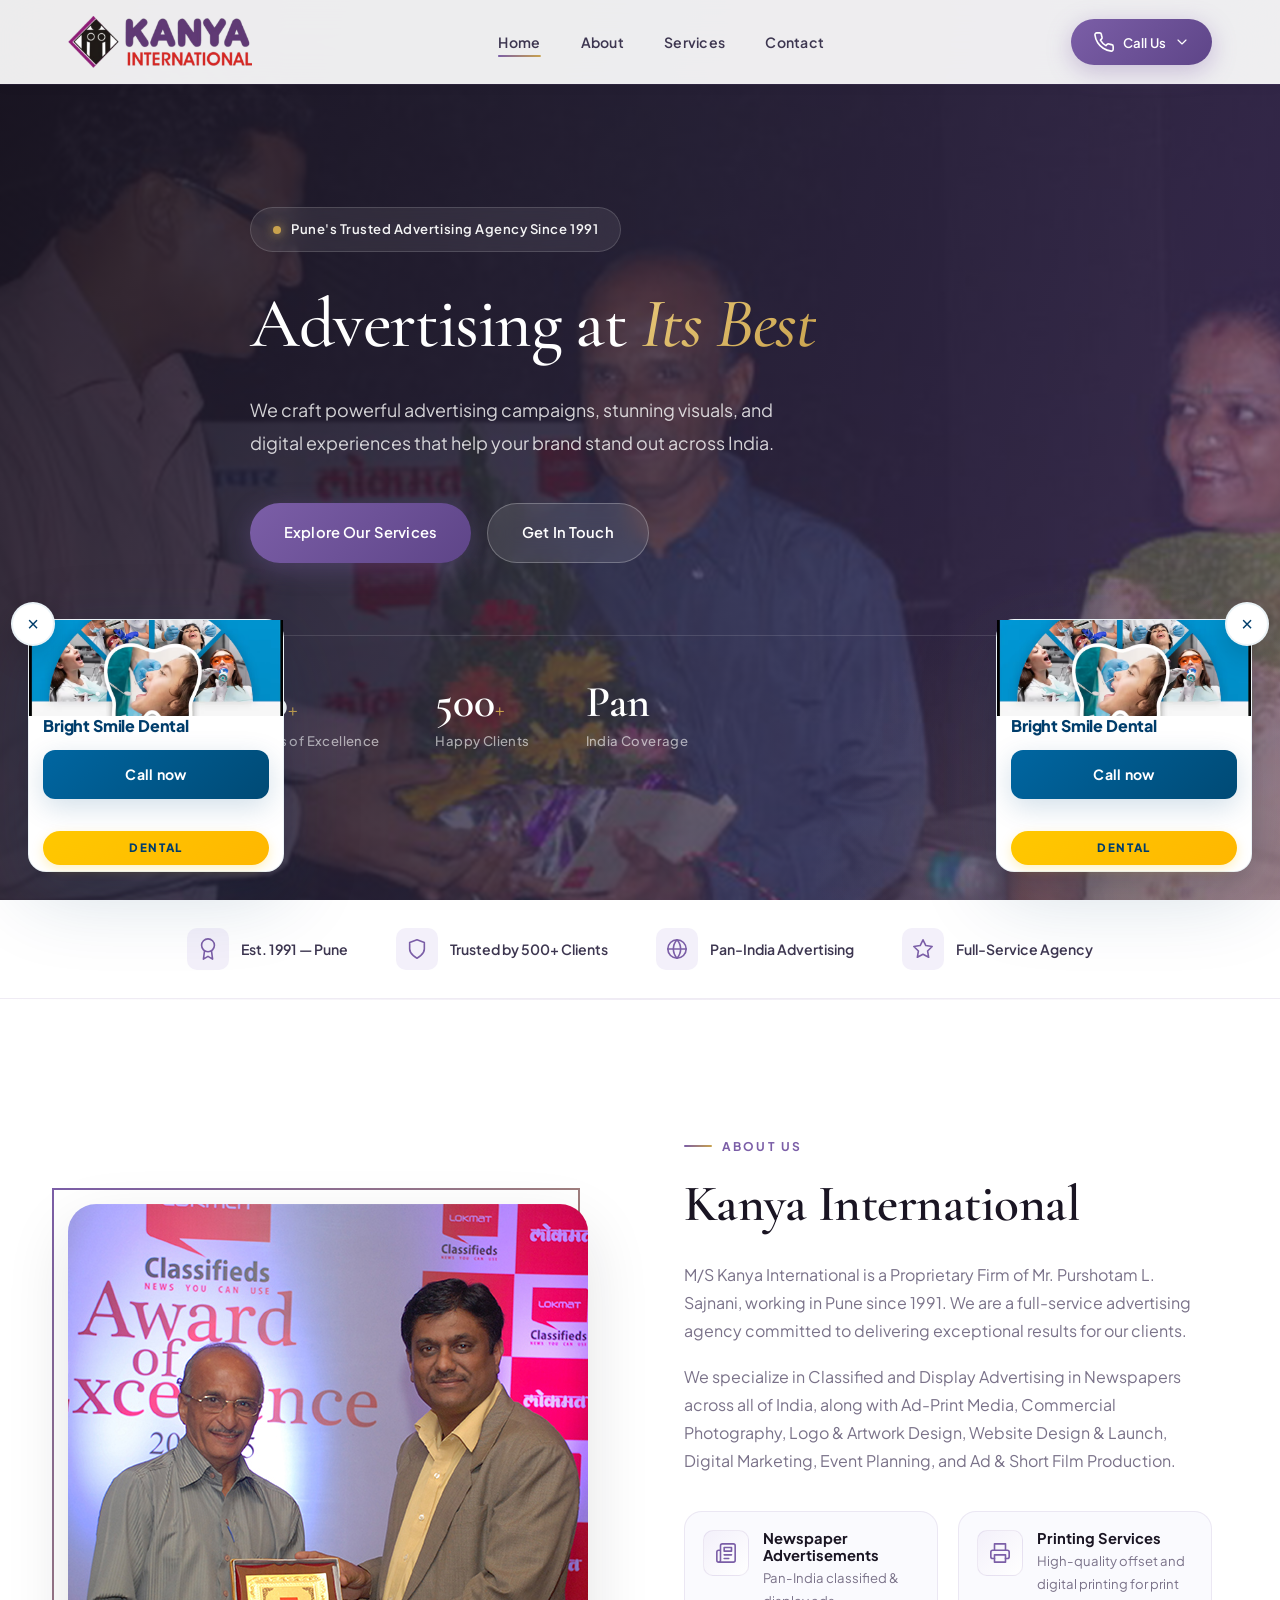
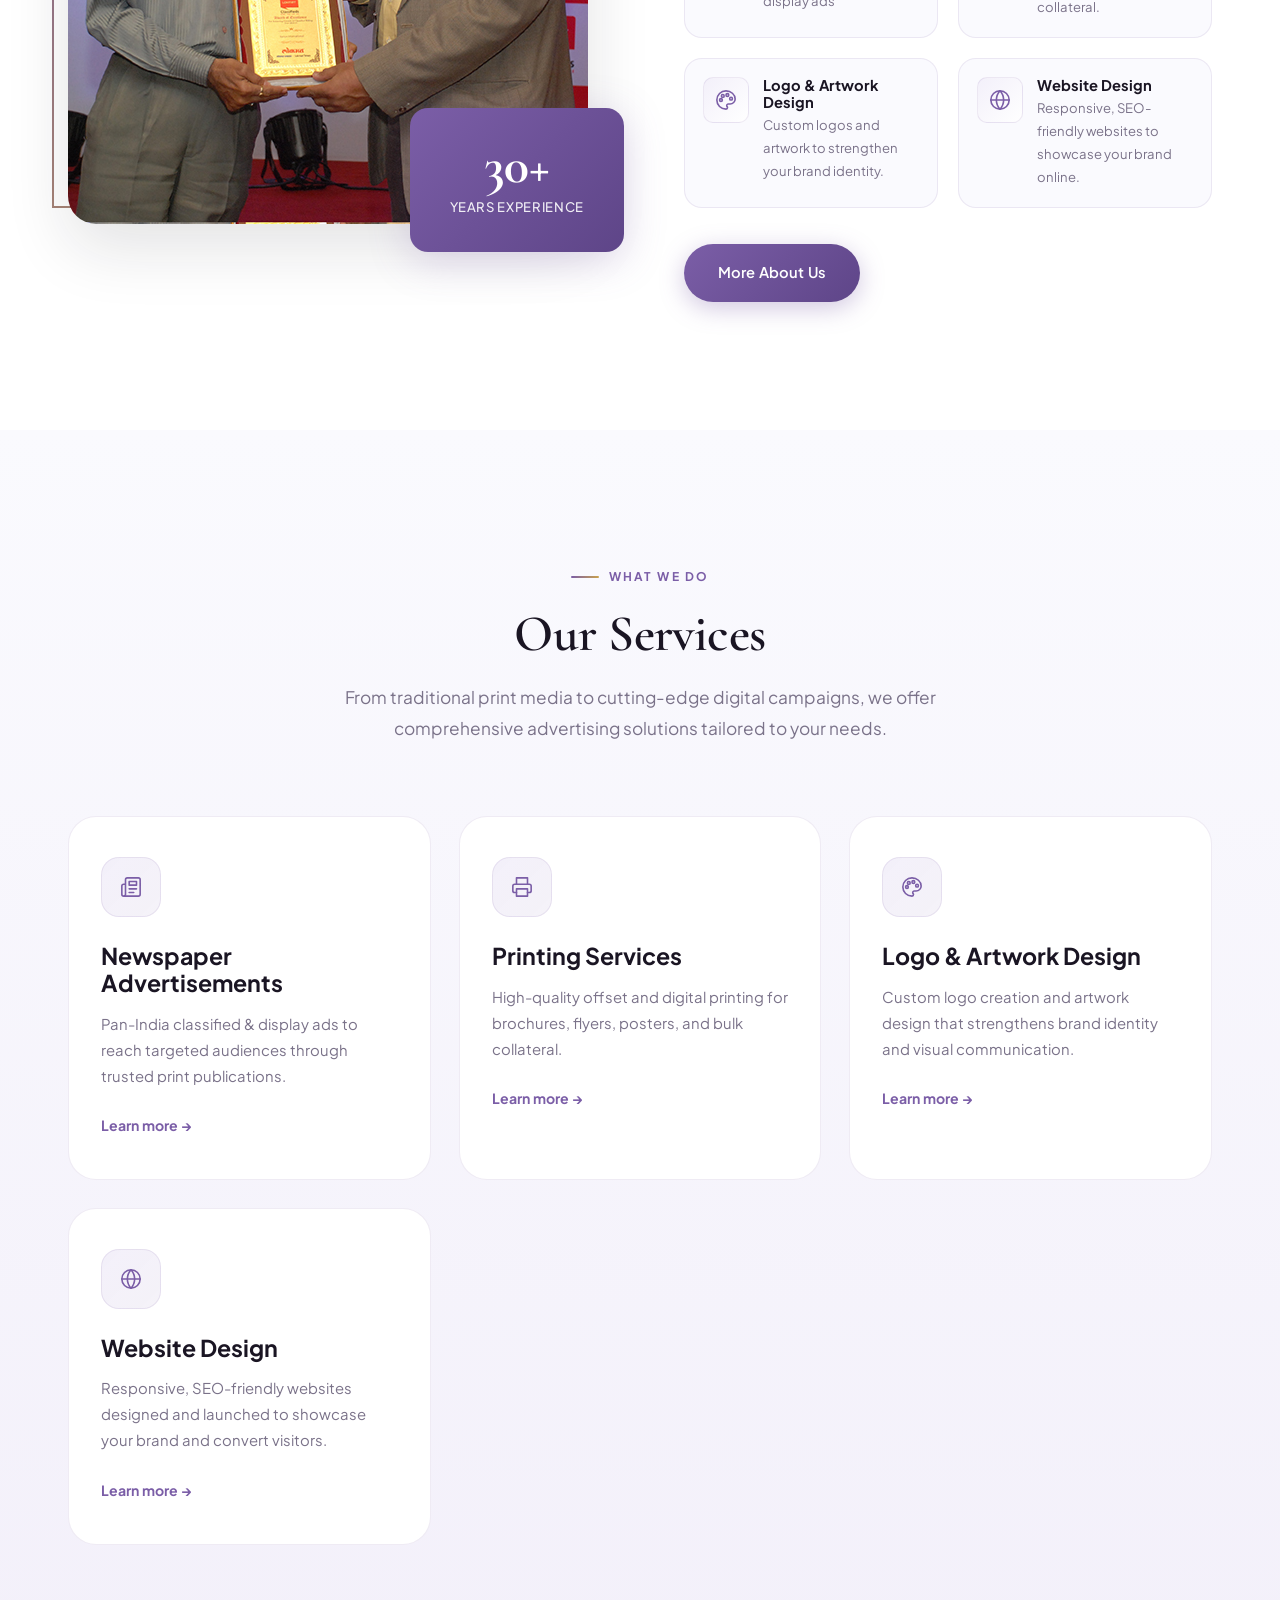
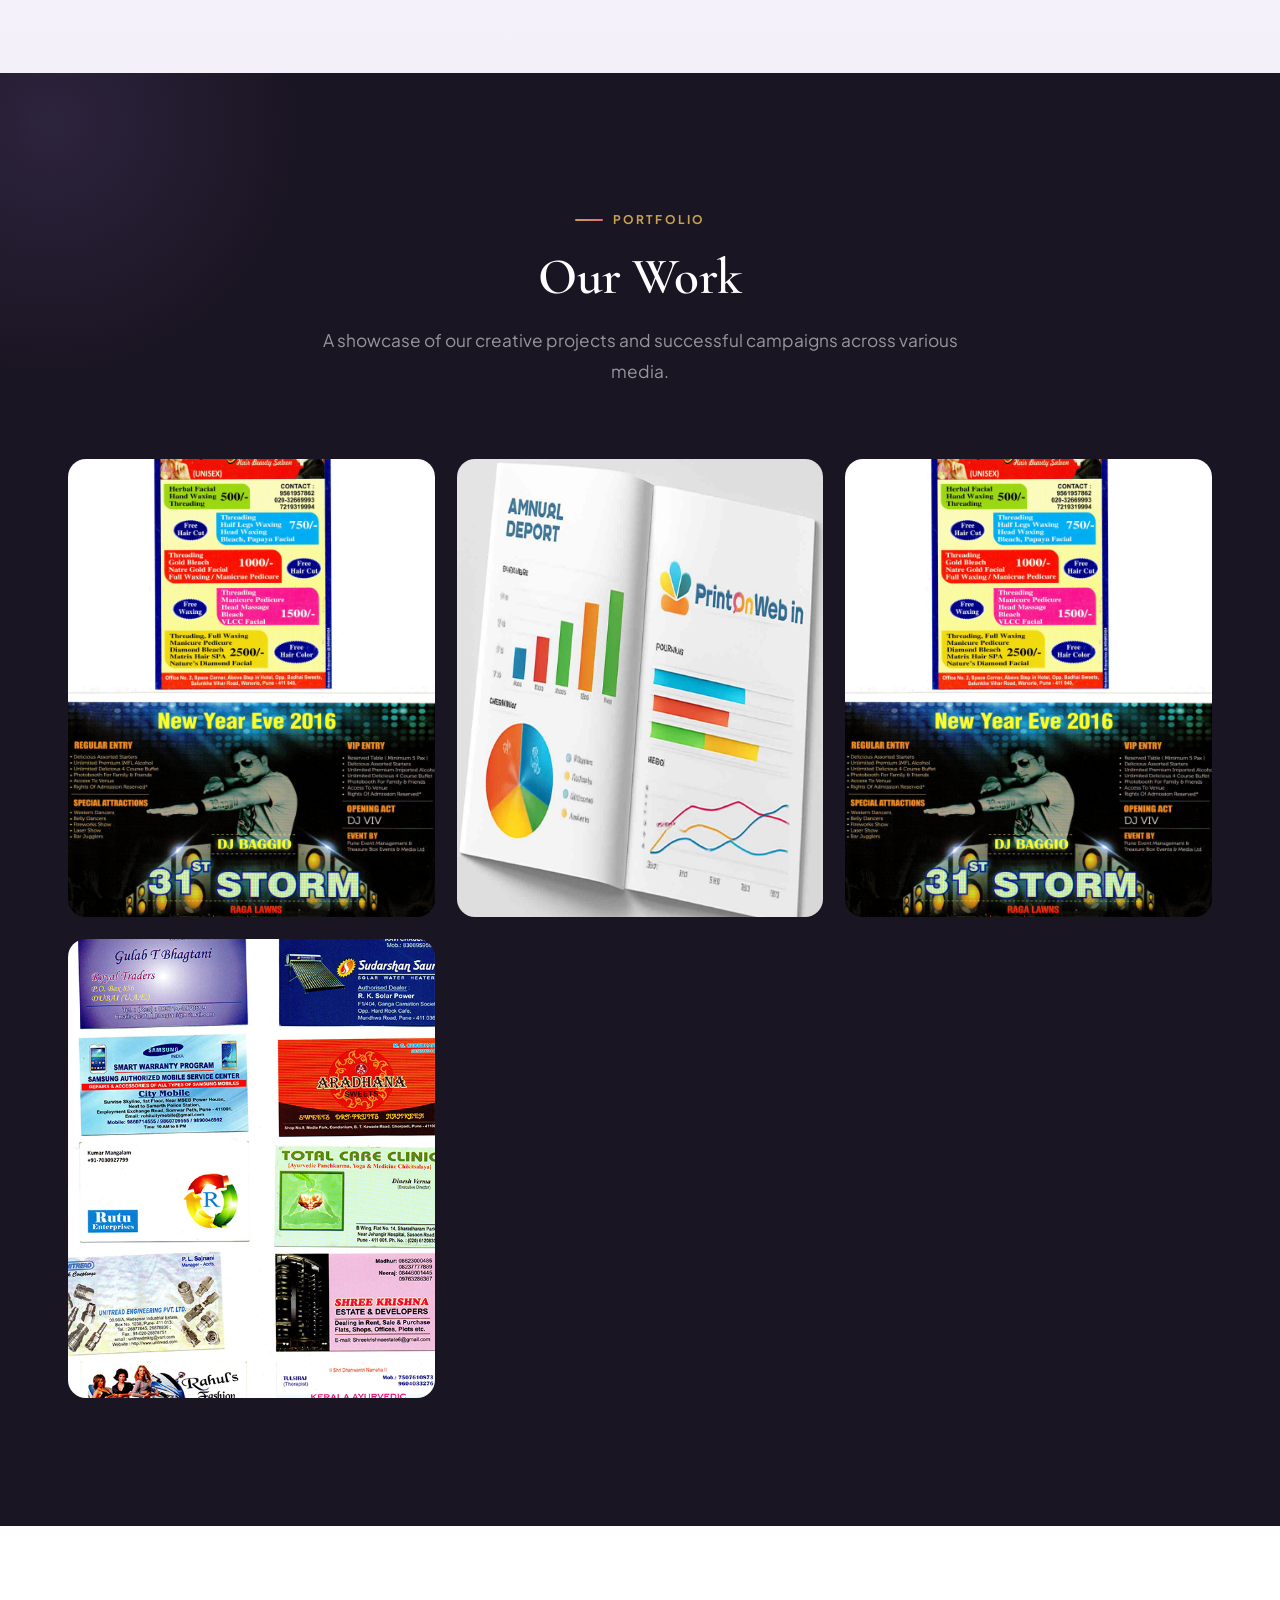
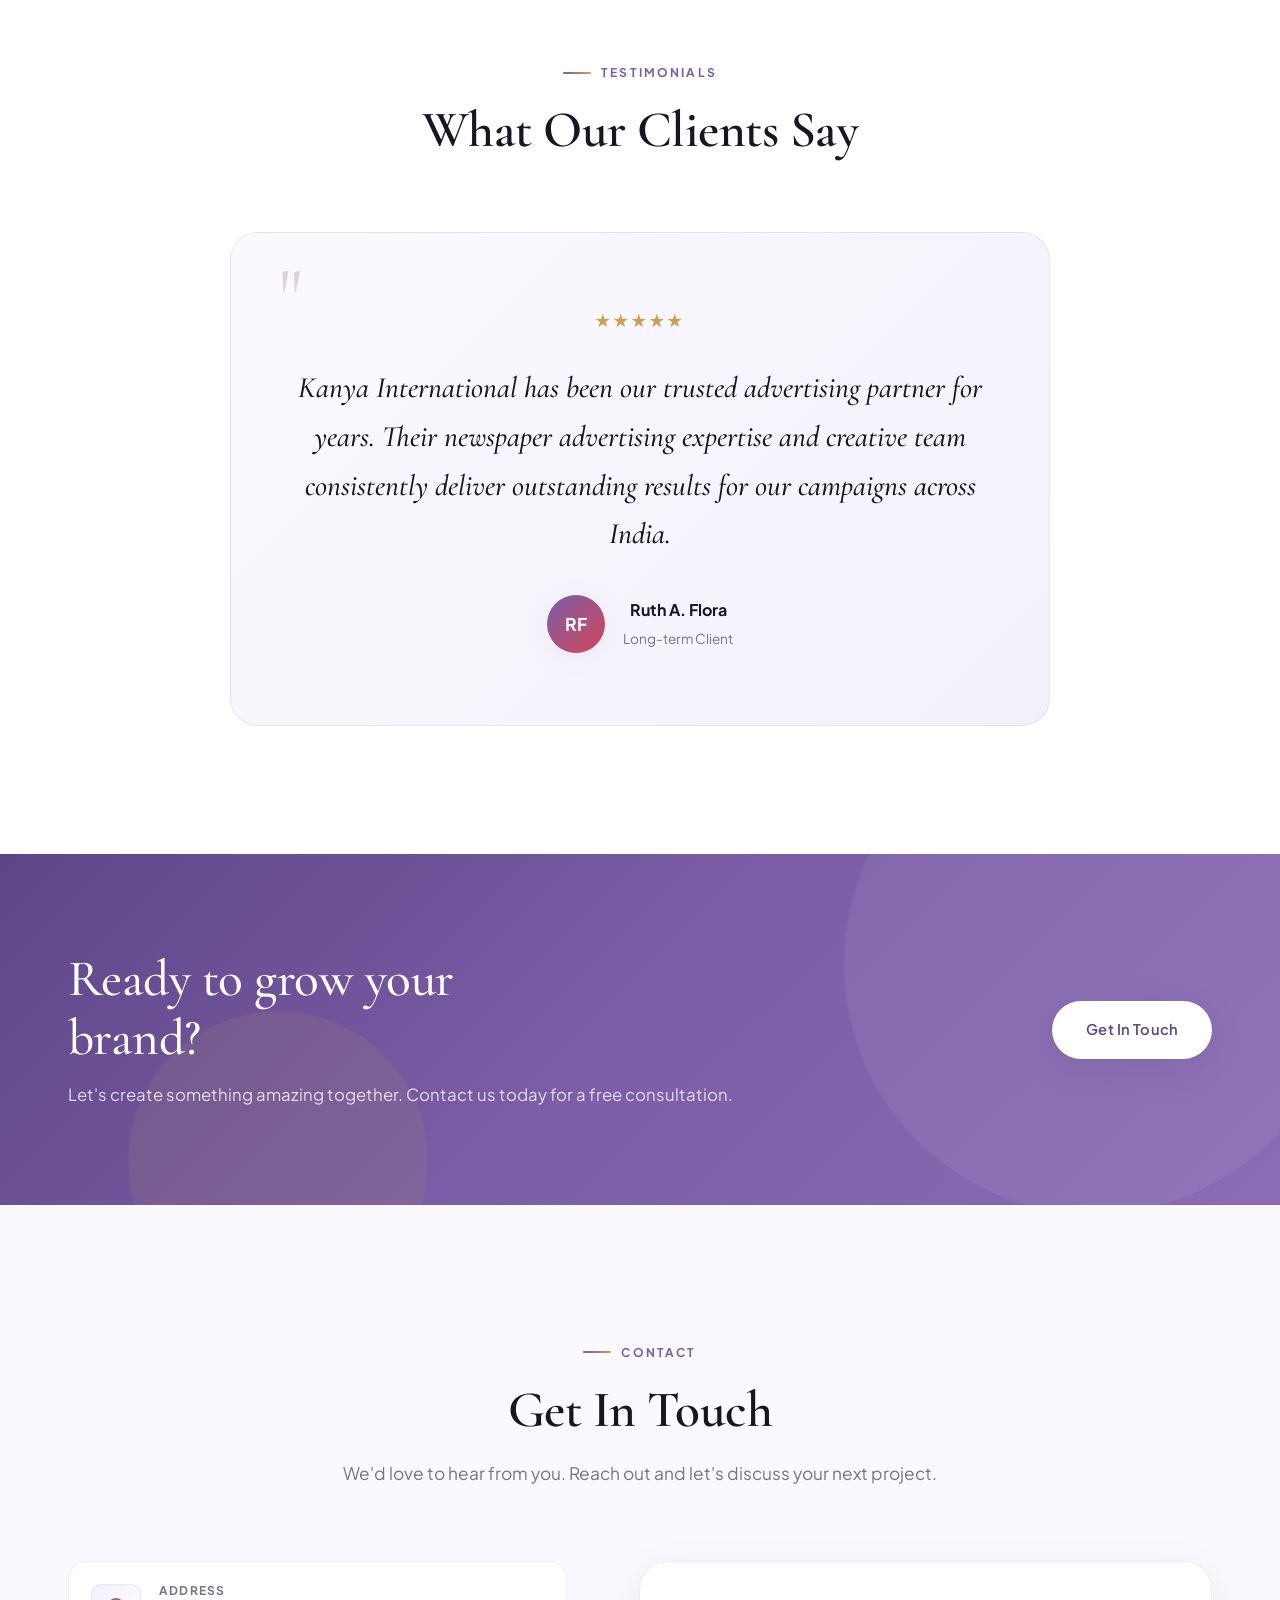
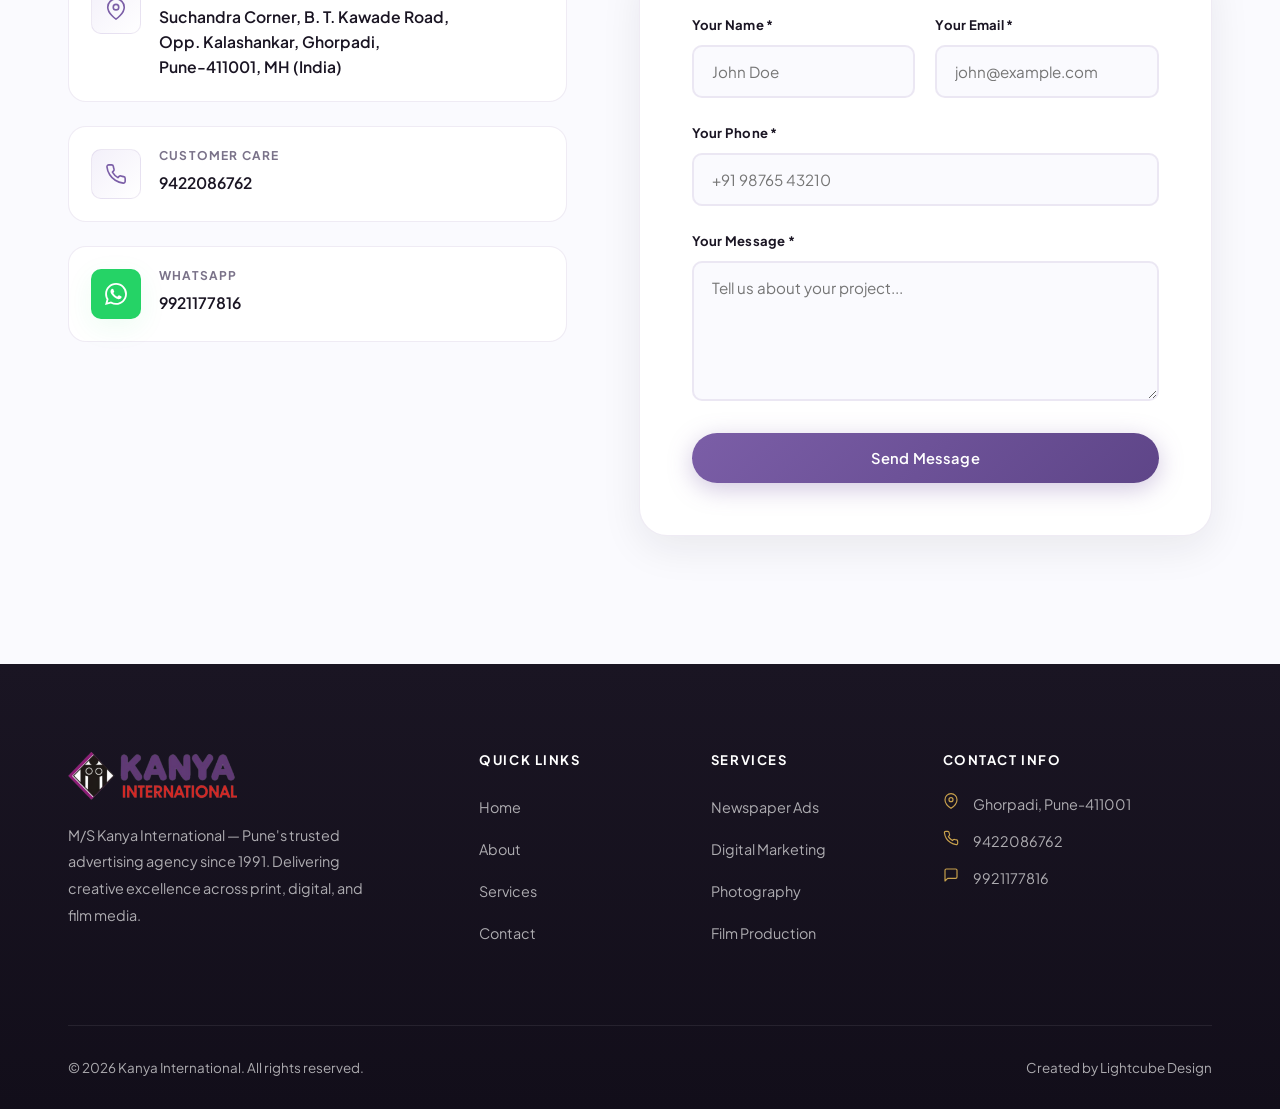
<file: index.html>
<!DOCTYPE html>
<html lang="en">
<head>
  <meta charset="UTF-8">
  <meta name="viewport" content="width=device-width, initial-scale=1.0">
  <title>Kanya International — Advertising Agency in Pune Since 1991</title>
  <meta name="description" content="Kanya International is a leading advertising agency in Pune, India. Specializing in newspaper advertising, digital marketing, commercial photography, event planning, and more since 1991.">
  <link rel="preconnect" href="https://fonts.googleapis.com">
  <link rel="preconnect" href="https://fonts.gstatic.com" crossorigin>
  <link href="https://fonts.googleapis.com/css2?family=Cormorant+Garamond:ital,wght@0,400;0,500;0,600;0,700;1,400;1,500&family=Plus+Jakarta+Sans:wght@300;400;500;600;700&display=swap" rel="stylesheet">
  <link rel="stylesheet" href="css/style.css">
  <link rel="icon" href="assets/images/logo.png" type="image/png">
</head>
<body>

  <!-- Header -->
  <header class="header" id="header">
    <div class="container header-inner">
      <a href="index.html" class="logo">
        <img src="assets/images/logo.png" alt="Kanya International">
      </a>
      <nav class="nav" id="nav">
        <ul class="nav-links">
          <li><a href="index.html" class="active">Home</a></li>
          <li><a href="about.html">About</a></li>
          <li><a href="services.html">Services</a></li>
          <li><a href="contact.html">Contact</a></li>
        </ul>
      </nav>
      <div class="header-cta call-dropdown" id="callDropdown">
        <button type="button" class="btn btn-primary call-dropdown-toggle" aria-expanded="false" aria-haspopup="true" aria-label="Show phone numbers">
          <span data-icon="phone"></span>
          <span class="call-label">Call Us</span>
          <span class="call-chevron" data-icon="chevron"></span>
        </button>
        <div class="call-dropdown-menu" role="menu">
          <a href="tel:9422086762" class="call-option" role="menuitem">
            <span class="call-option-icon" data-icon="phone"></span>
            <span class="call-option-text">
              <strong>Customer Care</strong>
              <span>9422086762</span>
            </span>
          </a>
          <a href="https://wa.me/919921177816" class="call-option" role="menuitem" target="_blank" rel="noopener">
            <span class="call-option-icon whatsapp" data-icon="whatsapp"></span>
            <span class="call-option-text">
              <strong>WhatsApp</strong>
              <span>9921177816</span>
            </span>
          </a>
        </div>
      </div>
      <button class="mobile-toggle" id="mobileToggle" aria-label="Toggle menu">
        <span></span><span></span><span></span>
      </button>
    </div>
  </header>

  <!-- Hero -->
  <section class="hero">
    <div class="hero-bg">
      <img src="assets/images/hero.jpg" alt="Kanya International">
      <div class="hero-overlay"></div>
    </div>
    <div class="container hero-content">
      <div class="hero-badge fade-up">
        <span class="dot"></span>
        Pune's Trusted Advertising Agency Since 1991
      </div>
      <h1 class="fade-up">Advertising at <em>Its Best</em></h1>
      <p class="hero-text fade-up">We craft powerful advertising campaigns, stunning visuals, and digital experiences that help your brand stand out across India.</p>
      <div class="hero-actions fade-up">
        <a href="services.html" class="btn btn-primary">Explore Our Services</a>
        <a href="contact.html" class="btn btn-ghost">Get In Touch</a>
      </div>
      <div class="hero-stats fade-up">
        <div class="hero-stat">
          <strong>30<span>+</span></strong>
          <span>Years of Excellence</span>
        </div>
        <div class="hero-stat">
          <strong>500<span>+</span></strong>
          <span>Happy Clients</span>
        </div>
        <div class="hero-stat">
          <strong>Pan</strong>
          <span>India Coverage</span>
        </div>
      </div>
    </div>
  </section>

  <!-- Trust Bar -->
  <section class="trust-bar">
    <div class="container trust-items">
      <div class="trust-item fade-up">
        <span class="icon" data-icon="award"></span>
        <span>Est. 1991 — Pune</span>
      </div>
      <div class="trust-item fade-up">
        <span class="icon" data-icon="shield"></span>
        <span>Trusted by 500+ Clients</span>
      </div>
      <div class="trust-item fade-up">
        <span class="icon" data-icon="globe"></span>
        <span>Pan-India Advertising</span>
      </div>
      <div class="trust-item fade-up">
        <span class="icon" data-icon="star"></span>
        <span>Full-Service Agency</span>
      </div>
    </div>
  </section>

  <!-- About -->
  <section class="about" id="about">
    <div class="container about-grid">
      <div class="about-image fade-up">
        <img src="assets/images/about.jpg" alt="About Kanya International">
        <div class="about-experience">
          <strong>30+</strong>
          <span>Years Experience</span>
        </div>
      </div>
      <div class="about-content fade-up">
        <span class="section-label">About Us</span>
        <h2>Kanya International</h2>
        <p>M/S Kanya International is a Proprietary Firm of Mr. Purshotam L. Sajnani, working in Pune since 1991. We are a full-service advertising agency committed to delivering exceptional results for our clients.</p>
        <p>We specialize in Classified and Display Advertising in Newspapers across all of India, along with Ad-Print Media, Commercial Photography, Logo & Artwork Design, Website Design & Launch, Digital Marketing, Event Planning, and Ad & Short Film Production.</p>
        <div class="about-features">
          <div class="about-feature">
            <div class="about-feature-icon" data-icon="newspaper"></div>
            <div>
              <h4>Newspaper Advertisements</h4>
              <p>Pan-India classified &amp; display ads</p>
            </div>
          </div>
          <div class="about-feature">
            <div class="about-feature-icon" data-icon="printer"></div>
            <div>
              <h4>Printing Services</h4>
              <p>High-quality offset and digital printing for print collateral.</p>
            </div>
          </div>
          <div class="about-feature">
            <div class="about-feature-icon" data-icon="palette"></div>
            <div>
              <h4>Logo &amp; Artwork Design</h4>
              <p>Custom logos and artwork to strengthen your brand identity.</p>
            </div>
          </div>
          <div class="about-feature">
            <div class="about-feature-icon" data-icon="globe"></div>
            <div>
              <h4>Website Design</h4>
              <p>Responsive, SEO-friendly websites to showcase your brand online.</p>
            </div>
          </div>
        </div>
        <a href="about.html" class="btn btn-primary">More About Us</a>
      </div>
    </div>
  </section>

  <!-- Services -->
  <section class="services" id="services">
    <div class="container">
      <div class="section-header fade-up">
        <span class="section-label">What We Do</span>
        <h2>Our Services</h2>
        <p>From traditional print media to cutting-edge digital campaigns, we offer comprehensive advertising solutions tailored to your needs.</p>
      </div>
      <div class="services-grid">
        <div class="service-card fade-up">
          <div class="service-icon" data-icon="newspaper"></div>
          <h3>Newspaper Advertisements</h3>
          <p>Pan-India classified &amp; display ads to reach targeted audiences through trusted print publications.</p>
          <a href="services.html" class="service-link">Learn more →</a>
        </div>

        <div class="service-card fade-up">
          <div class="service-icon" data-icon="printer"></div>
          <h3>Printing Services</h3>
          <p>High-quality offset and digital printing for brochures, flyers, posters, and bulk collateral.</p>
          <a href="services.html" class="service-link">Learn more →</a>
        </div>

        <div class="service-card fade-up">
          <div class="service-icon" data-icon="palette"></div>
          <h3>Logo &amp; Artwork Design</h3>
          <p>Custom logo creation and artwork design that strengthens brand identity and visual communication.</p>
          <a href="services.html" class="service-link">Learn more →</a>
        </div>

        <div class="service-card fade-up">
          <div class="service-icon" data-icon="globe"></div>
          <h3>Website Design</h3>
          <p>Responsive, SEO-friendly websites designed and launched to showcase your brand and convert visitors.</p>
          <a href="services.html" class="service-link">Learn more →</a>
        </div>
      </div>
    </div>
  </section>

  <!-- Portfolio -->
  <section class="portfolio" id="work">
    <div class="container">
      <div class="section-header fade-up">
        <span class="section-label">Portfolio</span>
        <h2>Our Work</h2>
        <p>A showcase of our creative projects and successful campaigns across various media.</p>
      </div>
      <div class="portfolio-grid">
        <div class="portfolio-item fade-up">
          <img src="assets/images/portfolio1.jpg" alt="Commercial Photography">
          <div class="portfolio-overlay">
            <span class="portfolio-tag">Print Media</span>
            <h3>Newspaper Advertisements</h3>
            <p>Pan-India classified &amp; display ads</p>
          </div>
        </div>
        <div class="portfolio-item fade-up">
          <img src="assets/images/annual-printing-printonweb.jpg" alt="Printing Services">
          <div class="portfolio-overlay">
            <span class="portfolio-tag">Printing</span>
            <h3>Printing Services</h3>
            <p>High-quality print collateral and finishing</p>
          </div>
        </div>
        <div class="portfolio-item fade-up">
          <img src="assets/images/portfolio1.jpg" alt="Logo & Artwork Design">
          <div class="portfolio-overlay">
            <span class="portfolio-tag">Branding</span>
            <h3>Logo &amp; Artwork Design</h3>
            <p>Logo and visual identity work</p>
          </div>
        </div>
        <div class="portfolio-item fade-up">
          <img src="assets/images/work3.jpg" alt="Website Design">
          <div class="portfolio-overlay">
            <span class="portfolio-tag">Web</span>
            <h3>Website Design</h3>
            <p>Responsive website projects and launches</p>
          </div>
        </div>
      </div>
    </div>
  </section>

  <!-- Testimonials -->
  <section class="testimonials">
    <div class="container">
      <div class="section-header fade-up">
        <span class="section-label">Testimonials</span>
        <h2>What Our Clients Say</h2>
      </div>
      <div class="testimonial-card fade-up">
        <span class="testimonial-quote">"</span>
        <div class="testimonial-stars">★★★★★</div>
        <blockquote>Kanya International has been our trusted advertising partner for years. Their newspaper advertising expertise and creative team consistently deliver outstanding results for our campaigns across India.</blockquote>
        <div class="testimonial-author">
          <div class="testimonial-avatar">RF</div>
          <div class="testimonial-info">
            <strong>Ruth A. Flora</strong>
            <span>Long-term Client</span>
          </div>
        </div>
      </div>
    </div>
  </section>

  <!-- CTA -->
  <section class="cta-banner">
    <div class="container cta-inner">
      <div>
        <h2>Ready to grow your brand?</h2>
        <p>Let's create something amazing together. Contact us today for a free consultation.</p>
      </div>
      <a href="contact.html" class="btn btn-white">Get In Touch</a>
    </div>
  </section>

  <!-- Contact Preview -->
  <section class="contact" id="contact">
    <div class="container">
      <div class="section-header fade-up">
        <span class="section-label">Contact</span>
        <h2>Get In Touch</h2>
        <p>We'd love to hear from you. Reach out and let's discuss your next project.</p>
      </div>
      <div class="contact-grid">
        <div class="contact-info fade-up">
          <div class="contact-details">
            <div class="contact-item">
              <div class="contact-item-icon" data-icon="mapPin"></div>
              <div>
                <h4>Address</h4>
                <p>Suchandra Corner, B. T. Kawade Road,<br>Opp. Kalashankar, Ghorpadi,<br>Pune-411001, MH (India)</p>
              </div>
            </div>
            <div class="contact-item">
              <div class="contact-item-icon" data-icon="phone"></div>
              <div>
                <h4>Customer Care</h4>
                <a href="tel:9422086762">9422086762</a>
              </div>
            </div>
            <div class="contact-item">
              <div class="contact-item-icon whatsapp" data-icon="whatsapp"></div>
              <div>
                <h4>WhatsApp</h4>
                <a href="https://wa.me/919921177816">9921177816</a>
              </div>
            </div>
          </div>
        </div>
        <div class="contact-form fade-up">
          <form id="contactForm">
            <div class="form-row">
              <div class="form-group">
                <label for="name">Your Name *</label>
                <input type="text" id="name" name="name" required placeholder="John Doe">
              </div>
              <div class="form-group">
                <label for="email">Your Email *</label>
                <input type="email" id="email" name="email" required placeholder="john@example.com">
              </div>
            </div>
            <div class="form-group">
              <label for="phone">Your Phone *</label>
              <input type="tel" id="phone" name="phone" required placeholder="+91 98765 43210">
            </div>
            <div class="form-group">
              <label for="message">Your Message *</label>
              <textarea id="message" name="message" required placeholder="Tell us about your project..."></textarea>
            </div>
            <button type="submit" class="btn btn-primary" style="width:100%">Send Message</button>
          </form>
        </div>
      </div>
    </div>
  </section>

  <!-- Footer -->
  <footer class="footer">
    <div class="container">
      <div class="footer-grid">
        <div class="footer-brand">
          <img src="assets/images/logo.png" alt="Kanya International">
          <p>M/S Kanya International — Pune's trusted advertising agency since 1991. Delivering creative excellence across print, digital, and film media.</p>
        </div>
        <div>
          <h4>Quick Links</h4>
          <ul class="footer-links">
            <li><a href="index.html">Home</a></li>
            <li><a href="about.html">About</a></li>
            <li><a href="services.html">Services</a></li>
            <li><a href="contact.html">Contact</a></li>
          </ul>
        </div>
        <div>
          <h4>Services</h4>
          <ul class="footer-links">
            <li><a href="services.html">Newspaper Ads</a></li>
            <li><a href="services.html">Digital Marketing</a></li>
            <li><a href="services.html">Photography</a></li>
            <li><a href="services.html">Film Production</a></li>
          </ul>
        </div>
        <div class="footer-contact">
          <h4>Contact Info</h4>
          <p><span data-icon="mapPin" class="icon icon-sm"></span> Ghorpadi, Pune-411001</p>
          <p><span data-icon="phone" class="icon icon-sm"></span> <a href="tel:9422086762">9422086762</a></p>
          <p><span data-icon="message" class="icon icon-sm"></span> <a href="https://wa.me/919921177816">9921177816</a></p>
        </div>
      </div>
      <div class="footer-bottom">
        <p>&copy; 2026 Kanya International. All rights reserved.</p>
        <div class="footer-credit-logo">
          <span class="footer-credit-text">Created by Lightcube Design</span>
        </div>
      </div>
    </div>
  </footer>

  <!-- Floating dentist advertisement (single banner) -->
  <a href="tel:+919921177816" class="ad-float" data-ad-id="dental" aria-label="Dental advertisement">
    <button class="ad-close" aria-label="Close advertisement">×</button>
    <div class="ad-float-image">
      <img src="assets/images/dentist-dental-care-social-media-banner-template_505751-7732.avif" alt="Bright Smile Dental Clinic">
    </div>
    <div class="ad-float-copy">
      <strong>Bright Smile Dental</strong>
      <small>Free consultation + 20% off</small>
    </div>
    <span class="ad-float-action">Call now</span>
    <span class="ad-float-badge">Dental</span>
  </a>

  <!-- Mirrored left-side banner (same creative) -->
  <a href="tel:+919921177816" class="ad-float ad-left" data-ad-id="dental-left" aria-label="Dental advertisement left">
    <button class="ad-close" aria-label="Close advertisement">×</button>
    <div class="ad-float-image">
      <img src="assets/images/dentist-dental-care-social-media-banner-template_505751-7732.avif" alt="Bright Smile Dental Clinic">
    </div>
    <div class="ad-float-copy">
      <strong>Bright Smile Dental</strong>
      <small>Free consultation + 20% off</small>
    </div>
    <span class="ad-float-action">Call now</span>
    <span class="ad-float-badge">Dental</span>
  </a>

  <script src="js/icons.js"></script>
  <script src="js/main.js"></script>
</body>
</html>
</file>
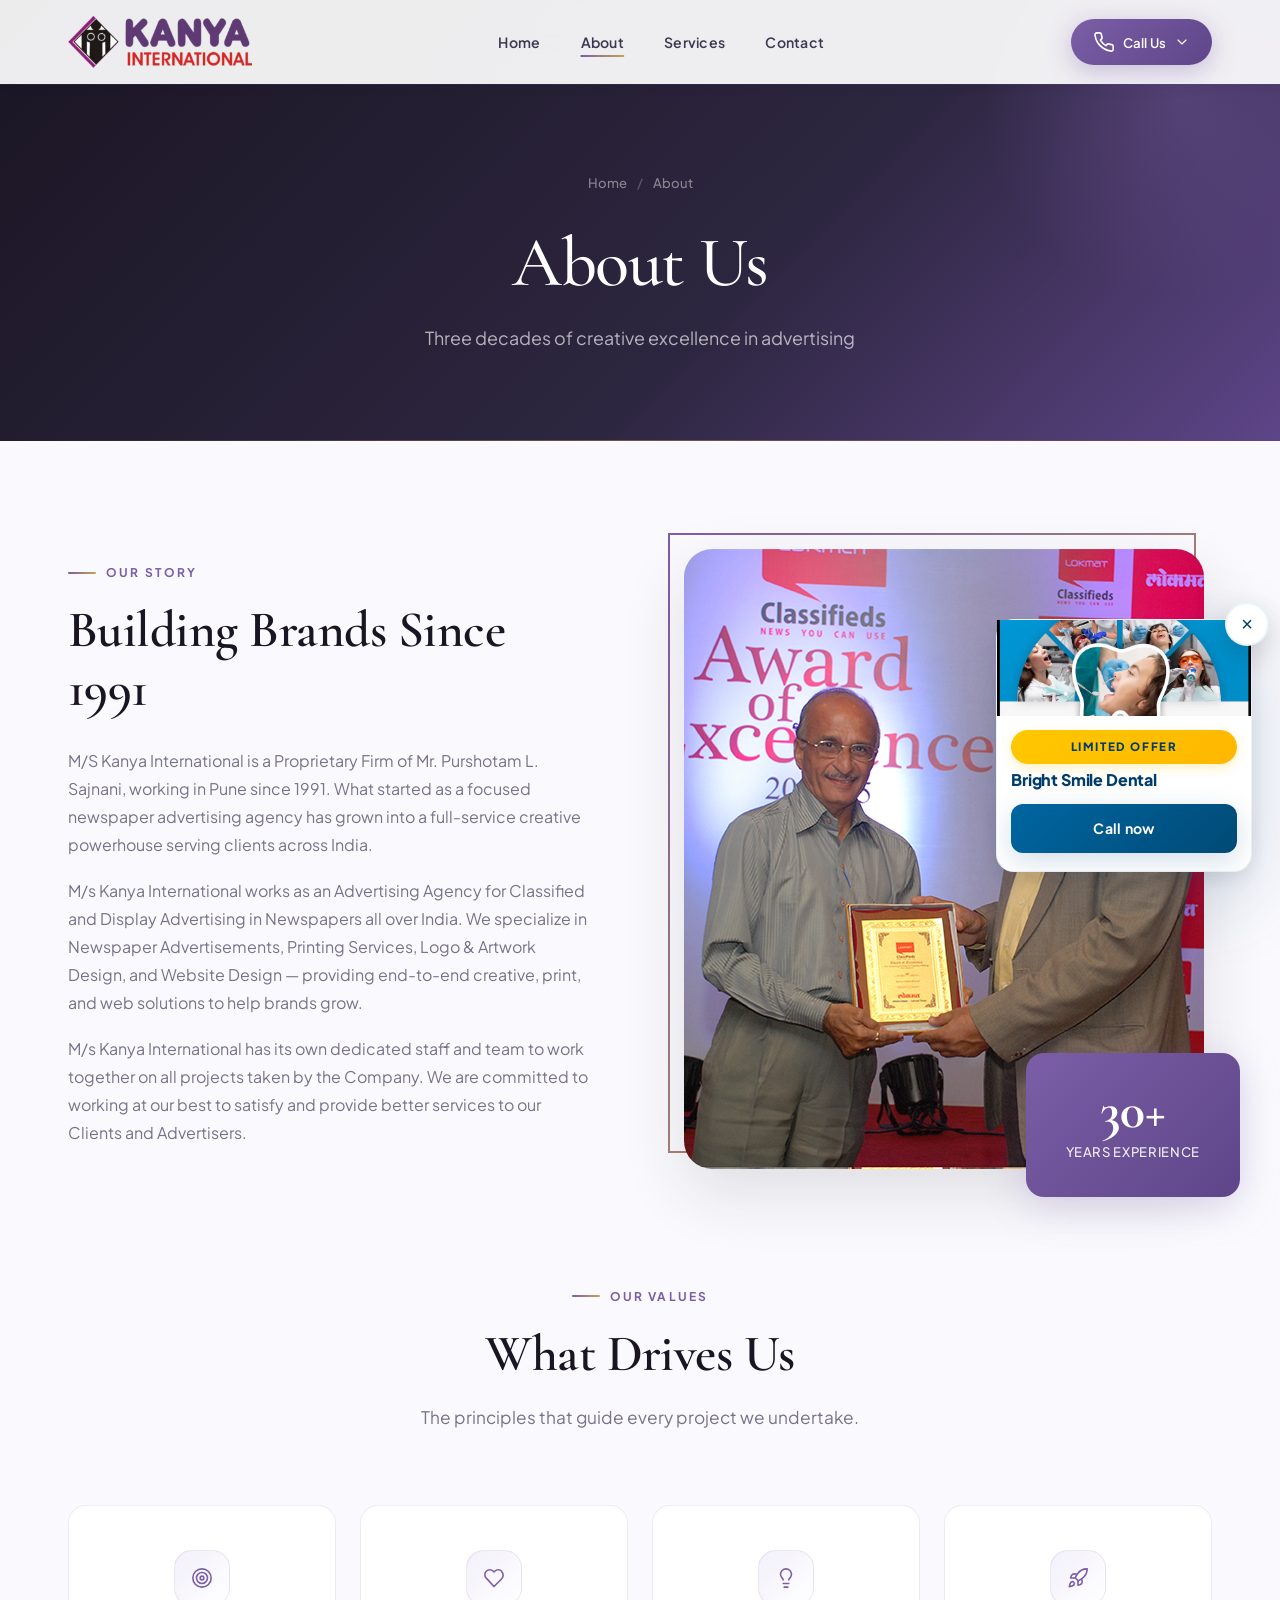
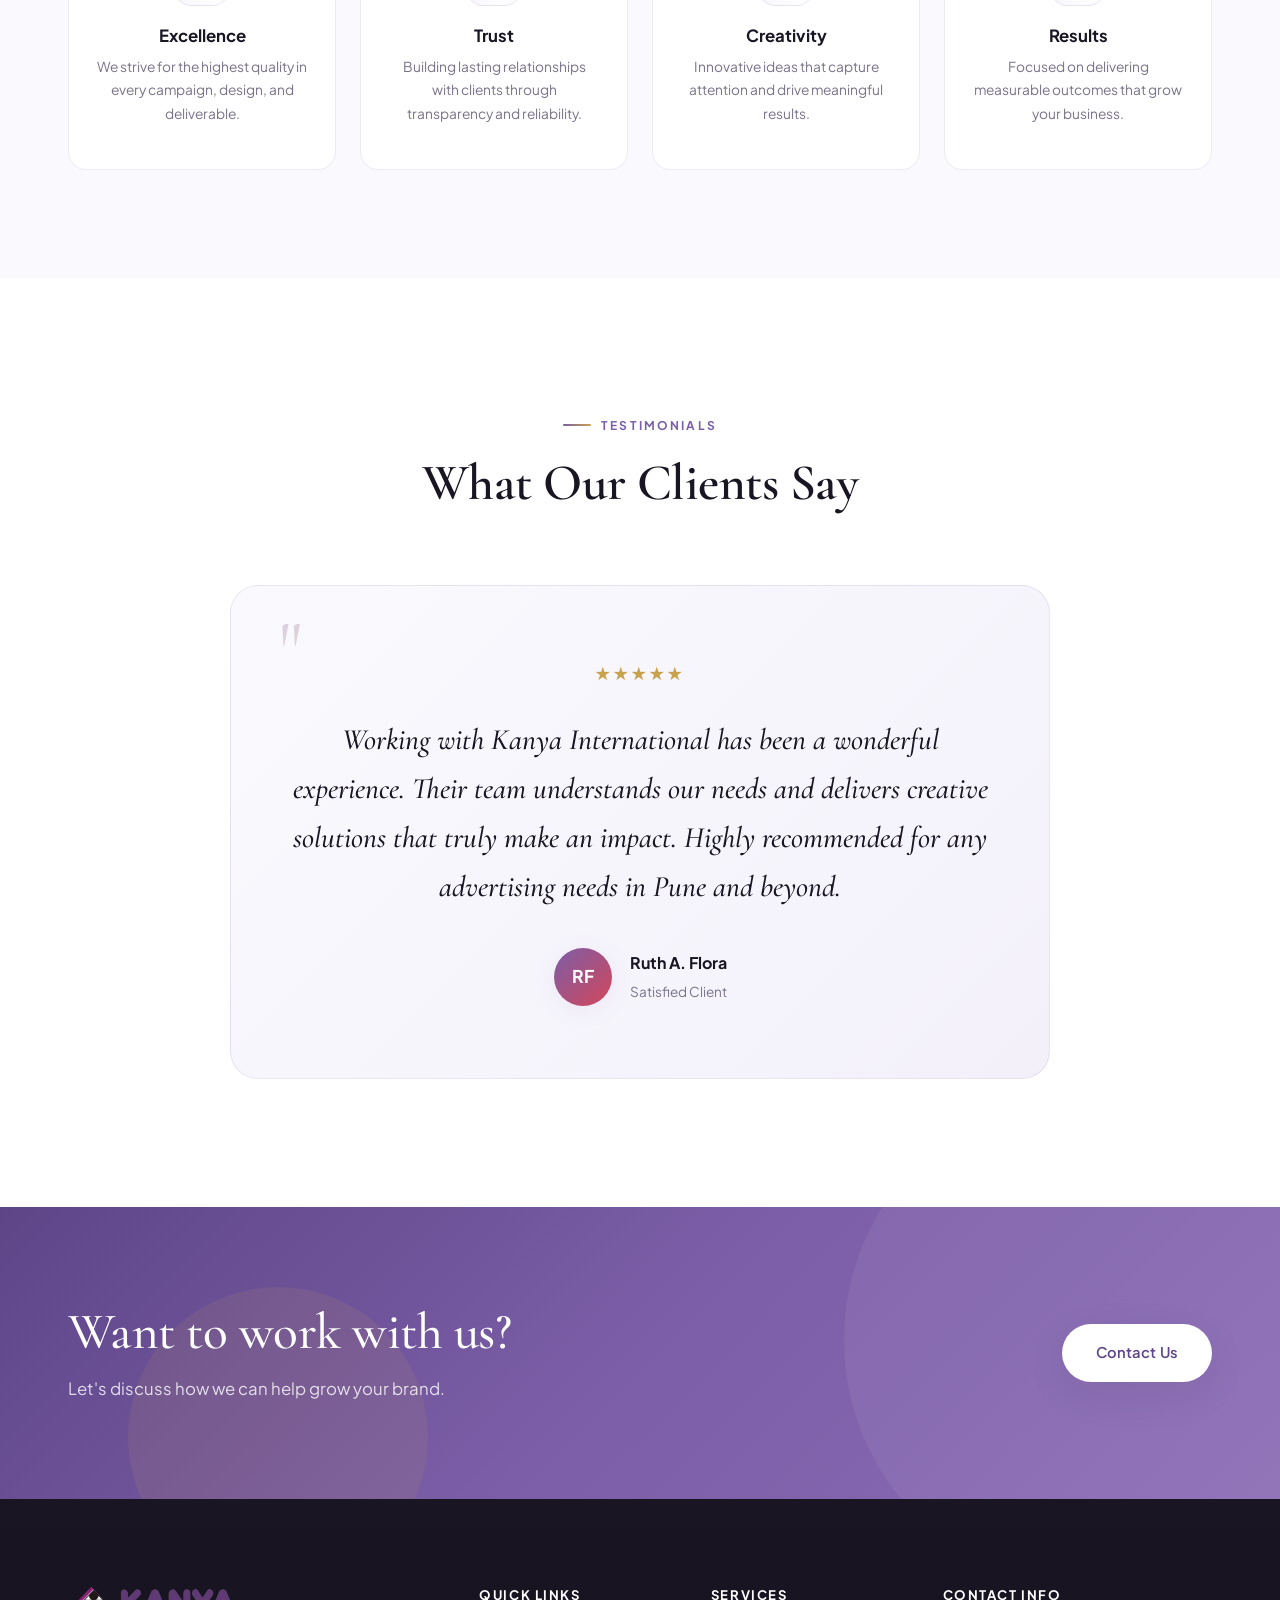
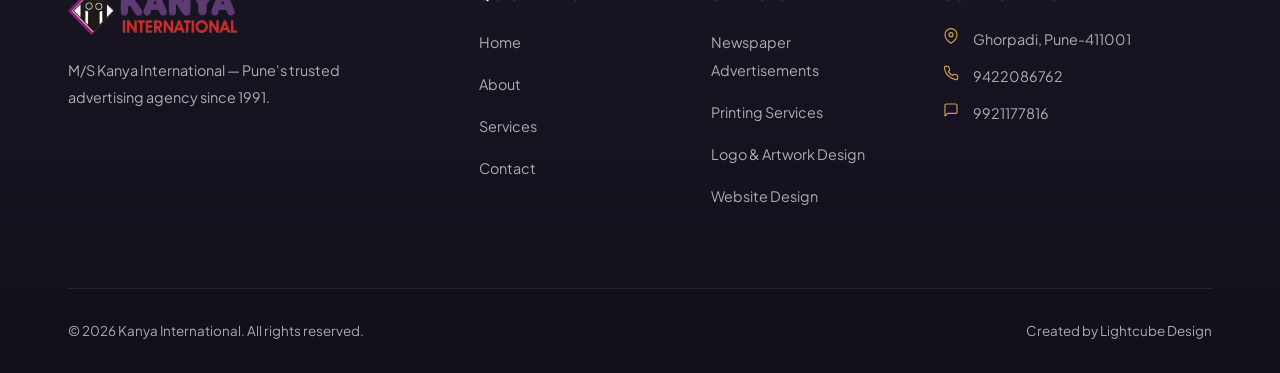
<file: about.html>
<!DOCTYPE html>
<html lang="en">
<head>
  <meta charset="UTF-8">
  <meta name="viewport" content="width=device-width, initial-scale=1.0">
  <title>About Us — Kanya International</title>
  <meta name="description" content="Learn about Kanya International, Pune's trusted advertising agency since 1991. Founded by Mr. Purshotam L. Sajnani.">
  <link rel="preconnect" href="https://fonts.googleapis.com">
  <link rel="preconnect" href="https://fonts.gstatic.com" crossorigin>
  <link href="https://fonts.googleapis.com/css2?family=Cormorant+Garamond:ital,wght@0,400;0,500;0,600;0,700;1,400;1,500&family=Plus+Jakarta+Sans:wght@300;400;500;600;700&display=swap" rel="stylesheet">
  <link rel="stylesheet" href="css/style.css">
  <link rel="icon" href="assets/images/logo.png" type="image/png">
</head>
<body>

  <header class="header scrolled" id="header">
    <div class="container header-inner">
      <a href="index.html" class="logo">
        <img src="assets/images/logo.png" alt="Kanya International">
      </a>
      <nav class="nav" id="nav">
        <ul class="nav-links">
          <li><a href="index.html">Home</a></li>
          <li><a href="about.html" class="active">About</a></li>
          <li><a href="services.html">Services</a></li>
          <li><a href="contact.html">Contact</a></li>
        </ul>
      </nav>
      <div class="header-cta call-dropdown" id="callDropdown">
        <button type="button" class="btn btn-primary call-dropdown-toggle" aria-expanded="false" aria-haspopup="true" aria-label="Show phone numbers">
          <span data-icon="phone"></span>
          <span class="call-label">Call Us</span>
          <span class="call-chevron" data-icon="chevron"></span>
        </button>
        <div class="call-dropdown-menu" role="menu">
          <a href="tel:9422086762" class="call-option" role="menuitem">
            <span class="call-option-icon" data-icon="phone"></span>
            <span class="call-option-text">
              <strong>Customer Care</strong>
              <span>9422086762</span>
            </span>
          </a>
          <a href="https://wa.me/919921177816" class="call-option" role="menuitem" target="_blank" rel="noopener">
            <span class="call-option-icon whatsapp" data-icon="whatsapp"></span>
            <span class="call-option-text">
              <strong>WhatsApp</strong>
              <span>9921177816</span>
            </span>
          </a>
        </div>
      </div>
      <button class="mobile-toggle" id="mobileToggle" aria-label="Toggle menu">
        <span></span><span></span><span></span>
      </button>
    </div>
  </header>

  <section class="page-hero">
    <div class="container">
      <div class="breadcrumb">
        <a href="index.html">Home</a>
        <span class="separator">/</span>
        <span>About</span>
      </div>
      <h1>About Us</h1>
      <p>Three decades of creative excellence in advertising</p>
    </div>
  </section>

  <section class="about-page">
    <div class="container">
      <div class="about-story">
        <div class="about-content fade-up">
          <span class="section-label">Our Story</span>
          <h2>Building Brands Since 1991</h2>
          <p>M/S Kanya International is a Proprietary Firm of Mr. Purshotam L. Sajnani, working in Pune since 1991. What started as a focused newspaper advertising agency has grown into a full-service creative powerhouse serving clients across India.</p>
          <p>M/s Kanya International works as an Advertising Agency for Classified and Display Advertising in Newspapers all over India. We specialize in Newspaper Advertisements, Printing Services, Logo &amp; Artwork Design, and Website Design — providing end-to-end creative, print, and web solutions to help brands grow.</p>
          <p>M/s Kanya International has its own dedicated staff and team to work together on all projects taken by the Company. We are committed to working at our best to satisfy and provide better services to our Clients and Advertisers.</p>
        </div>
        <div class="about-image fade-up">
          <img src="assets/images/about.jpg" alt="Kanya International Team">
          <div class="about-experience">
            <strong>30+</strong>
            <span>Years Experience</span>
          </div>
        </div>
      </div>

      <div class="section-header fade-up">
        <span class="section-label">Our Values</span>
        <h2>What Drives Us</h2>
        <p>The principles that guide every project we undertake.</p>
      </div>
      <div class="values-grid">
        <div class="value-card fade-up">
          <div class="value-icon" data-icon="target"></div>
          <h3>Excellence</h3>
          <p>We strive for the highest quality in every campaign, design, and deliverable.</p>
        </div>
        <div class="value-card fade-up">
          <div class="value-icon" data-icon="handshake"></div>
          <h3>Trust</h3>
          <p>Building lasting relationships with clients through transparency and reliability.</p>
        </div>
        <div class="value-card fade-up">
          <div class="value-icon" data-icon="lightbulb"></div>
          <h3>Creativity</h3>
          <p>Innovative ideas that capture attention and drive meaningful results.</p>
        </div>
        <div class="value-card fade-up">
          <div class="value-icon" data-icon="rocket"></div>
          <h3>Results</h3>
          <p>Focused on delivering measurable outcomes that grow your business.</p>
        </div>
      </div>
    </div>
  </section>

  <section class="testimonials">
    <div class="container">
      <div class="section-header fade-up">
        <span class="section-label">Testimonials</span>
        <h2>What Our Clients Say</h2>
      </div>
      <div class="testimonial-card fade-up">
        <span class="testimonial-quote">"</span>
        <div class="testimonial-stars">★★★★★</div>
        <blockquote>Working with Kanya International has been a wonderful experience. Their team understands our needs and delivers creative solutions that truly make an impact. Highly recommended for any advertising needs in Pune and beyond.</blockquote>
        <div class="testimonial-author">
          <div class="testimonial-avatar">RF</div>
          <div class="testimonial-info">
            <strong>Ruth A. Flora</strong>
            <span>Satisfied Client</span>
          </div>
        </div>
      </div>
    </div>
  </section>

  <section class="cta-banner">
    <div class="container cta-inner">
      <div>
        <h2>Want to work with us?</h2>
        <p>Let's discuss how we can help grow your brand.</p>
      </div>
      <a href="contact.html" class="btn btn-white">Contact Us</a>
    </div>
  </section>

  <footer class="footer">
    <div class="container">
      <div class="footer-grid">
        <div class="footer-brand">
          <img src="assets/images/logo.png" alt="Kanya International">
          <p>M/S Kanya International — Pune's trusted advertising agency since 1991.</p>
        </div>
        <div>
          <h4>Quick Links</h4>
          <ul class="footer-links">
            <li><a href="index.html">Home</a></li>
            <li><a href="about.html">About</a></li>
            <li><a href="services.html">Services</a></li>
            <li><a href="contact.html">Contact</a></li>
          </ul>
        </div>
        <div>
          <h4>Services</h4>
          <ul class="footer-links">
            <li><a href="services.html">Newspaper Advertisements</a></li>
            <li><a href="services.html">Printing Services</a></li>
            <li><a href="services.html">Logo &amp; Artwork Design</a></li>
            <li><a href="services.html">Website Design</a></li>
          </ul>
        </div>
        <div class="footer-contact">
          <h4>Contact Info</h4>
          <p><span data-icon="mapPin" class="icon icon-sm"></span> Ghorpadi, Pune-411001</p>
          <p><span data-icon="phone" class="icon icon-sm"></span> <a href="tel:9422086762">9422086762</a></p>
          <p><span data-icon="message" class="icon icon-sm"></span> <a href="https://wa.me/919921177816">9921177816</a></p>
        </div>
      </div>
      <div class="footer-bottom">
        <p>&copy; 2026 Kanya International. All rights reserved.</p>
        <div class="footer-credit-logo">
          <span class="footer-credit-text">Created by Lightcube Design</span>
        </div>
      </div>
    </div>
  </footer>

  <a href="tel:+919921177816" class="ad-float" data-ad-id="dental" aria-label="Dental clinic advertisement">
    <button class="ad-close" aria-label="Close advertisement">×</button>
    <div class="ad-float-image">
      <img src="assets/images/dentist-dental-care-social-media-banner-template_505751-7732.avif" alt="Bright Smile Dental Clinic">
    </div>
    <span class="ad-float-badge">Limited offer</span>
    <div class="ad-float-copy">
      <strong>Bright Smile Dental</strong>
      <small>Free consultation + 20% off</small>
    </div>
    <span class="ad-float-action">Call now</span>
  </a>
  <script src="js/icons.js"></script>
  <script src="js/main.js"></script>
</body>
</html>
</file>
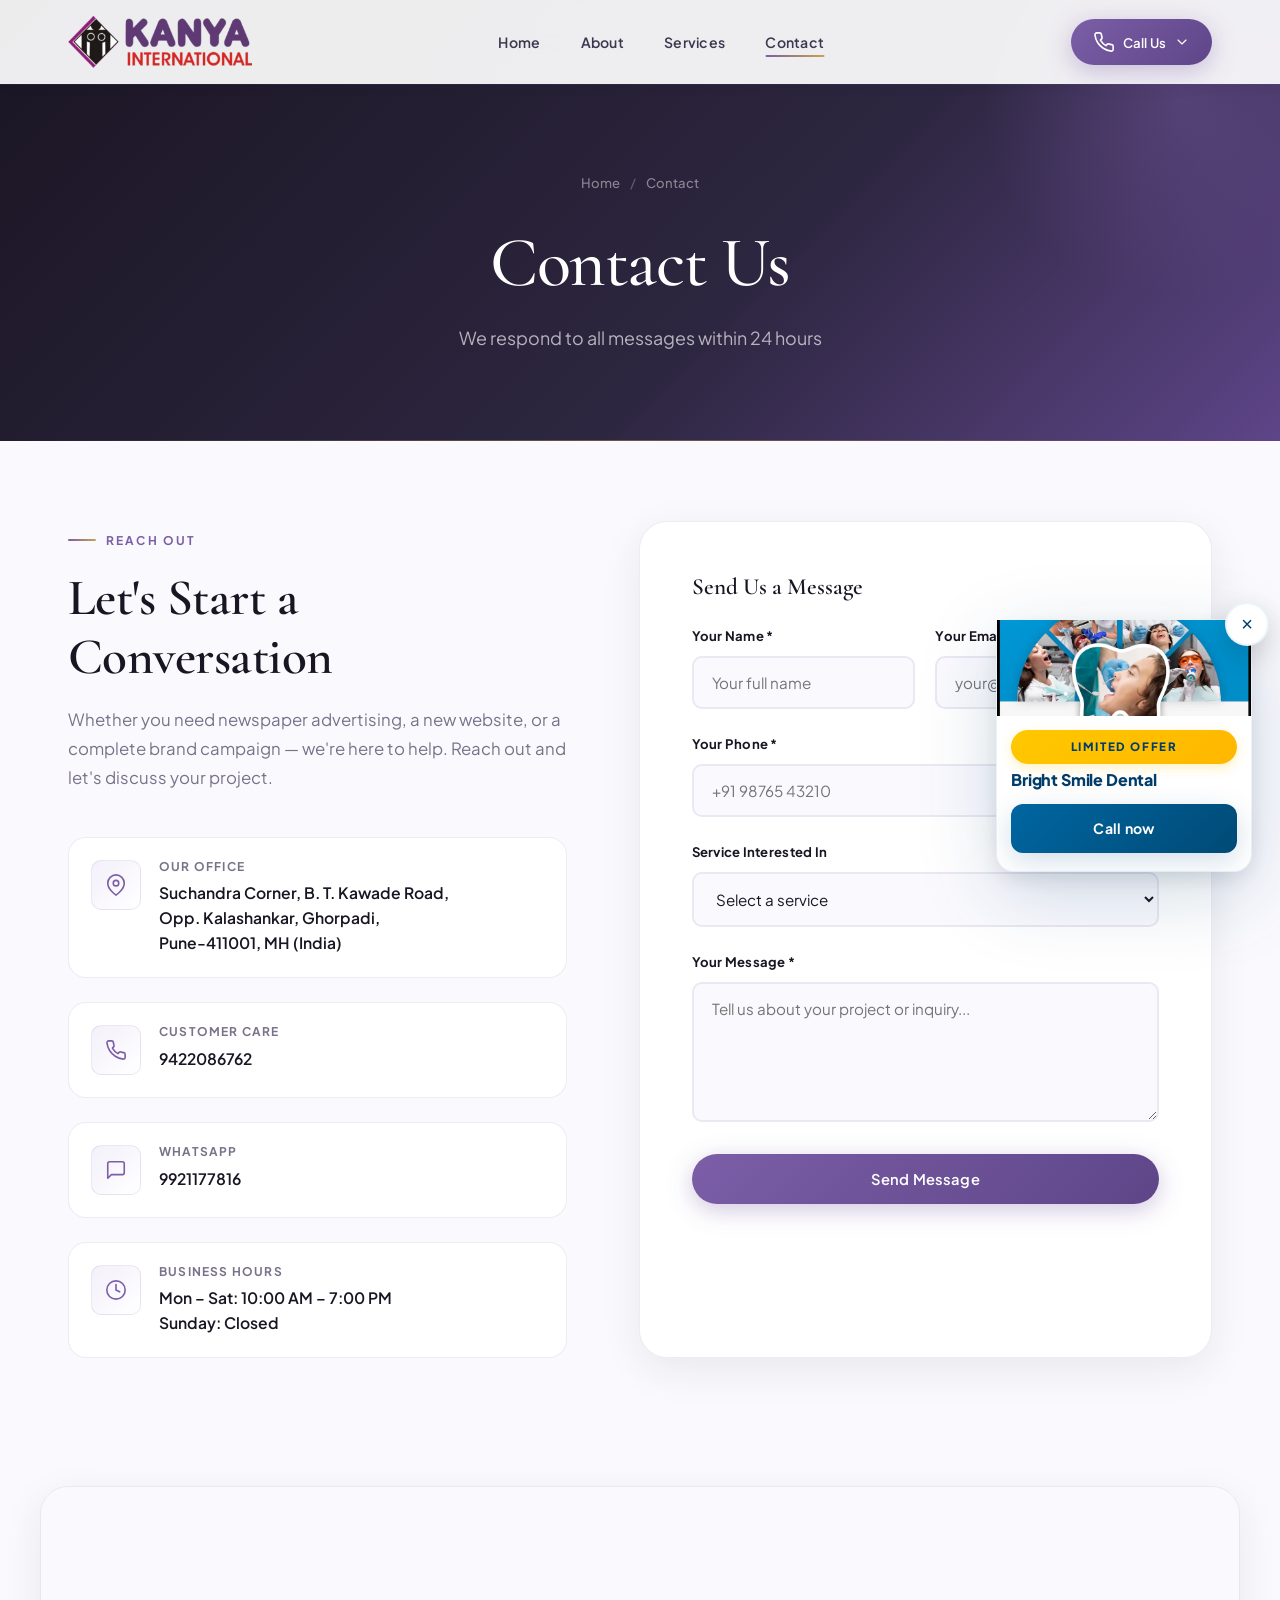
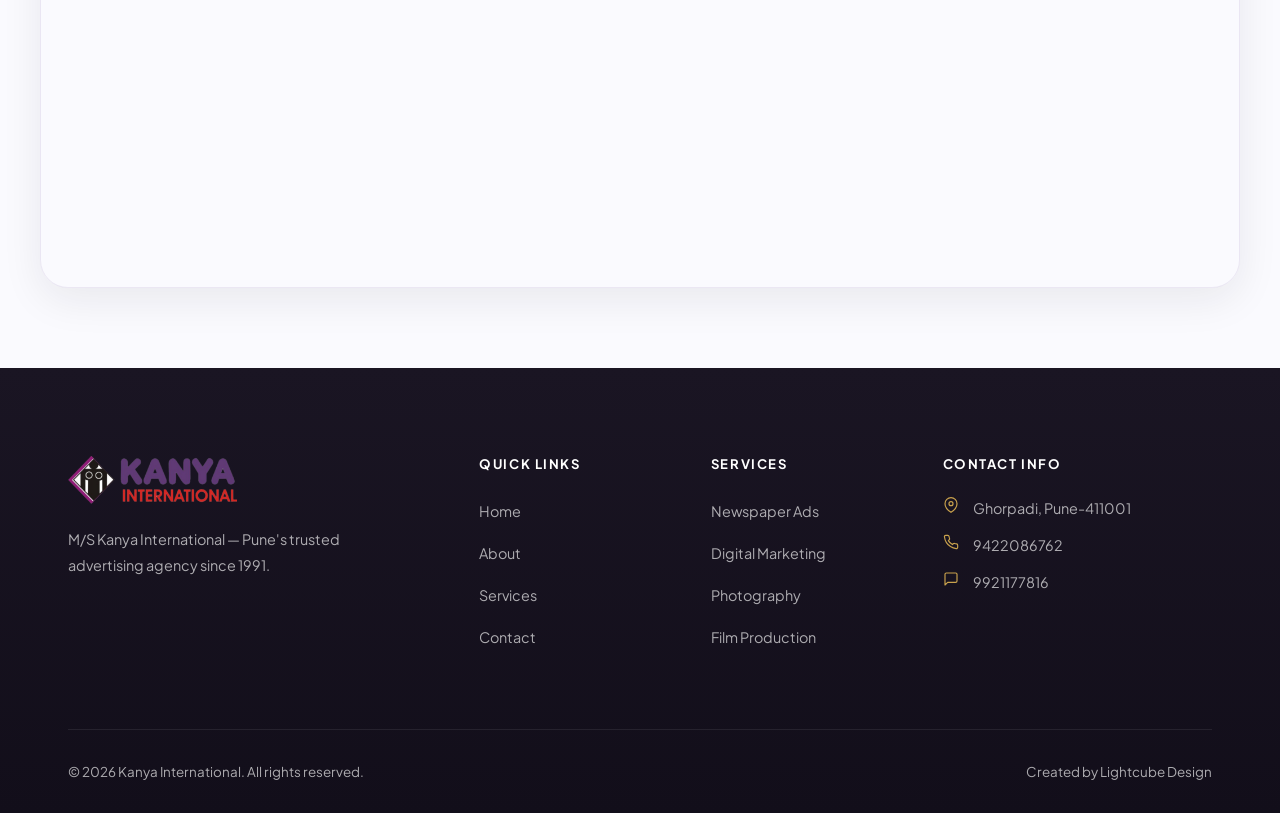
<file: contact.html>
<!DOCTYPE html>
<html lang="en">
<head>
  <meta charset="UTF-8">
  <meta name="viewport" content="width=device-width, initial-scale=1.0">
  <title>Contact Us — Kanya International</title>
  <meta name="description" content="Get in touch with Kanya International. Visit us in Ghorpadi, Pune or call 9422086762. WhatsApp: 9921177816.">
  <link rel="preconnect" href="https://fonts.googleapis.com">
  <link rel="preconnect" href="https://fonts.gstatic.com" crossorigin>
  <link href="https://fonts.googleapis.com/css2?family=Cormorant+Garamond:ital,wght@0,400;0,500;0,600;0,700;1,400;1,500&family=Plus+Jakarta+Sans:wght@300;400;500;600;700&display=swap" rel="stylesheet">
  <link rel="stylesheet" href="css/style.css">
  <link rel="icon" href="assets/images/logo.png" type="image/png">
</head>
<body>

  <header class="header scrolled" id="header">
    <div class="container header-inner">
      <a href="index.html" class="logo">
        <img src="assets/images/logo.png" alt="Kanya International">
      </a>
      <nav class="nav" id="nav">
        <ul class="nav-links">
          <li><a href="index.html">Home</a></li>
          <li><a href="about.html">About</a></li>
          <li><a href="services.html">Services</a></li>
          <li><a href="contact.html" class="active">Contact</a></li>
        </ul>
      </nav>
      <div class="header-cta call-dropdown" id="callDropdown">
        <button type="button" class="btn btn-primary call-dropdown-toggle" aria-expanded="false" aria-haspopup="true" aria-label="Show phone numbers">
          <span data-icon="phone"></span>
          <span class="call-label">Call Us</span>
          <span class="call-chevron" data-icon="chevron"></span>
        </button>
        <div class="call-dropdown-menu" role="menu">
          <a href="tel:9422086762" class="call-option" role="menuitem">
            <span class="call-option-icon" data-icon="phone"></span>
            <span class="call-option-text">
              <strong>Customer Care</strong>
              <span>9422086762</span>
            </span>
          </a>
          <a href="https://wa.me/919921177816" class="call-option" role="menuitem" target="_blank" rel="noopener">
            <span class="call-option-icon whatsapp" data-icon="whatsapp"></span>
            <span class="call-option-text">
              <strong>WhatsApp</strong>
              <span>9921177816</span>
            </span>
          </a>
        </div>
      </div>
      <button class="mobile-toggle" id="mobileToggle" aria-label="Toggle menu">
        <span></span><span></span><span></span>
      </button>
    </div>
  </header>

  <section class="page-hero">
    <div class="container">
      <div class="breadcrumb">
        <a href="index.html">Home</a>
        <span class="separator">/</span>
        <span>Contact</span>
      </div>
      <h1>Contact Us</h1>
      <p>We respond to all messages within 24 hours</p>
    </div>
  </section>

  <section class="contact" style="padding-top:80px">
    <div class="container">
      <div class="contact-grid">
        <div class="contact-info fade-up">
          <span class="section-label">Reach Out</span>
          <h2>Let's Start a Conversation</h2>
          <p>Whether you need newspaper advertising, a new website, or a complete brand campaign — we're here to help. Reach out and let's discuss your project.</p>

          <div class="contact-details">
            <div class="contact-item">
              <div class="contact-item-icon" data-icon="mapPin"></div>
              <div>
                <h4>Our Office</h4>
                <p>Suchandra Corner, B. T. Kawade Road,<br>Opp. Kalashankar, Ghorpadi,<br>Pune-411001, MH (India)</p>
              </div>
            </div>
            <div class="contact-item">
              <div class="contact-item-icon" data-icon="phone"></div>
              <div>
                <h4>Customer Care</h4>
                <a href="tel:9422086762">9422086762</a>
              </div>
            </div>
            <div class="contact-item">
              <div class="contact-item-icon" data-icon="message"></div>
              <div>
                <h4>WhatsApp</h4>
                <a href="https://wa.me/919921177816">9921177816</a>
              </div>
            </div>
            <div class="contact-item">
              <div class="contact-item-icon" data-icon="clock"></div>
              <div>
                <h4>Business Hours</h4>
                <p>Mon – Sat: 10:00 AM – 7:00 PM<br>Sunday: Closed</p>
              </div>
            </div>
          </div>
        </div>

        <div class="contact-form fade-up">
          <h3 style="margin-bottom:24px;font-family:var(--font-display)">Send Us a Message</h3>
          <form id="contactForm">
            <div class="form-row">
              <div class="form-group">
                <label for="name">Your Name *</label>
                <input type="text" id="name" name="name" required placeholder="Your full name">
              </div>
              <div class="form-group">
                <label for="email">Your Email *</label>
                <input type="email" id="email" name="email" required placeholder="your@email.com">
              </div>
            </div>
            <div class="form-group">
              <label for="phone">Your Phone *</label>
              <input type="tel" id="phone" name="phone" required placeholder="+91 98765 43210">
            </div>
            <div class="form-group">
              <label for="service">Service Interested In</label>
              <select id="service" name="service">
                <option value="">Select a service</option>
                <option value="newspaper">Newspaper Advertising</option>
                <option value="digital">Digital Marketing</option>
                <option value="photography">Commercial Photography</option>
                <option value="web">Website Design</option>
                <option value="film">Film Production</option>
                <option value="event">Event Planning</option>
                <option value="other">Other</option>
              </select>
            </div>
            <div class="form-group">
              <label for="message">Your Message *</label>
              <textarea id="message" name="message" required placeholder="Tell us about your project or inquiry..."></textarea>
            </div>
            <button type="submit" class="btn btn-primary" style="width:100%">Send Message</button>
          </form>
        </div>
      </div>
    </div>
  </section>

  <section style="padding:0 0 80px;background:var(--color-bg)">
    <div class="container fade-up map-wrap">
        <iframe
          src="https://maps.google.com/maps?q=Ghorpadi+Pune+411001&t=&z=14&ie=UTF8&iwloc=&output=embed"
          width="100%"
          height="400"
          style="border:0;display:block"
          allowfullscreen=""
          loading="lazy"
          referrerpolicy="no-referrer-when-downgrade"
          title="Kanya International Location">
        </iframe>
    </div>
  </section>

  <footer class="footer">
    <div class="container">
      <div class="footer-grid">
        <div class="footer-brand">
          <img src="assets/images/logo.png" alt="Kanya International">
          <p>M/S Kanya International — Pune's trusted advertising agency since 1991.</p>
        </div>
        <div>
          <h4>Quick Links</h4>
          <ul class="footer-links">
            <li><a href="index.html">Home</a></li>
            <li><a href="about.html">About</a></li>
            <li><a href="services.html">Services</a></li>
            <li><a href="contact.html">Contact</a></li>
          </ul>
        </div>
        <div>
          <h4>Services</h4>
          <ul class="footer-links">
            <li><a href="services.html">Newspaper Ads</a></li>
            <li><a href="services.html">Digital Marketing</a></li>
            <li><a href="services.html">Photography</a></li>
            <li><a href="services.html">Film Production</a></li>
          </ul>
        </div>
        <div class="footer-contact">
          <h4>Contact Info</h4>
          <p><span data-icon="mapPin" class="icon icon-sm"></span> Ghorpadi, Pune-411001</p>
          <p><span data-icon="phone" class="icon icon-sm"></span> <a href="tel:9422086762">9422086762</a></p>
          <p><span data-icon="message" class="icon icon-sm"></span> <a href="https://wa.me/919921177816">9921177816</a></p>
        </div>
      </div>
      <div class="footer-bottom">
        <p>&copy; 2026 Kanya International. All rights reserved.</p>
        <div class="footer-credit-logo">
          <span class="footer-credit-text">Created by Lightcube Design</span>
        </div>
      </div>
    </div>
  </footer>

  <a href="tel:+919921177816" class="ad-float" data-ad-id="dental" aria-label="Dental clinic advertisement">
    <button class="ad-close" aria-label="Close advertisement">×</button>
    <div class="ad-float-image">
      <img src="assets/images/dentist-dental-care-social-media-banner-template_505751-7732.avif" alt="Bright Smile Dental Clinic">
    </div>
    <span class="ad-float-badge">Limited offer</span>
    <div class="ad-float-copy">
      <strong>Bright Smile Dental</strong>
      <small>Free consultation + 20% off</small>
    </div>
    <span class="ad-float-action">Call now</span>
  </a>
  <script src="js/icons.js"></script>
  <script src="js/main.js"></script>
</body>
</html>
</file>
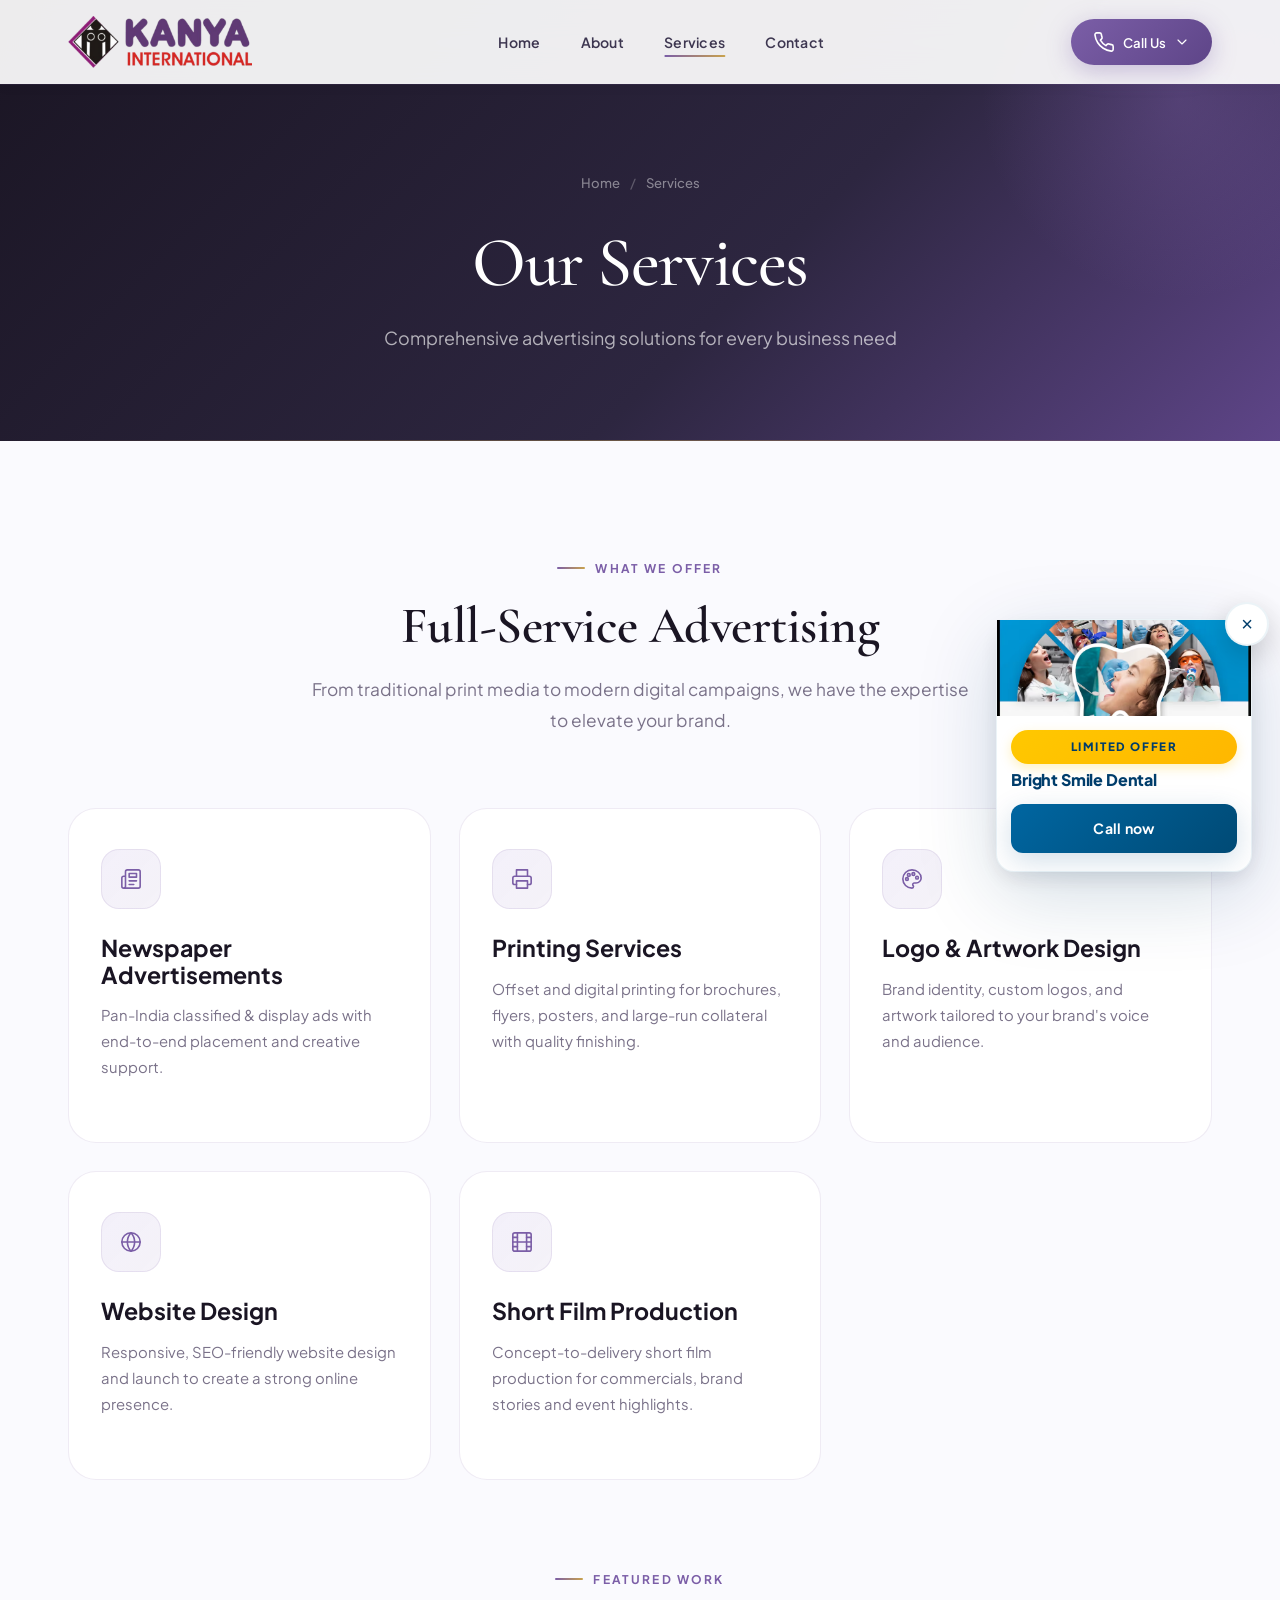
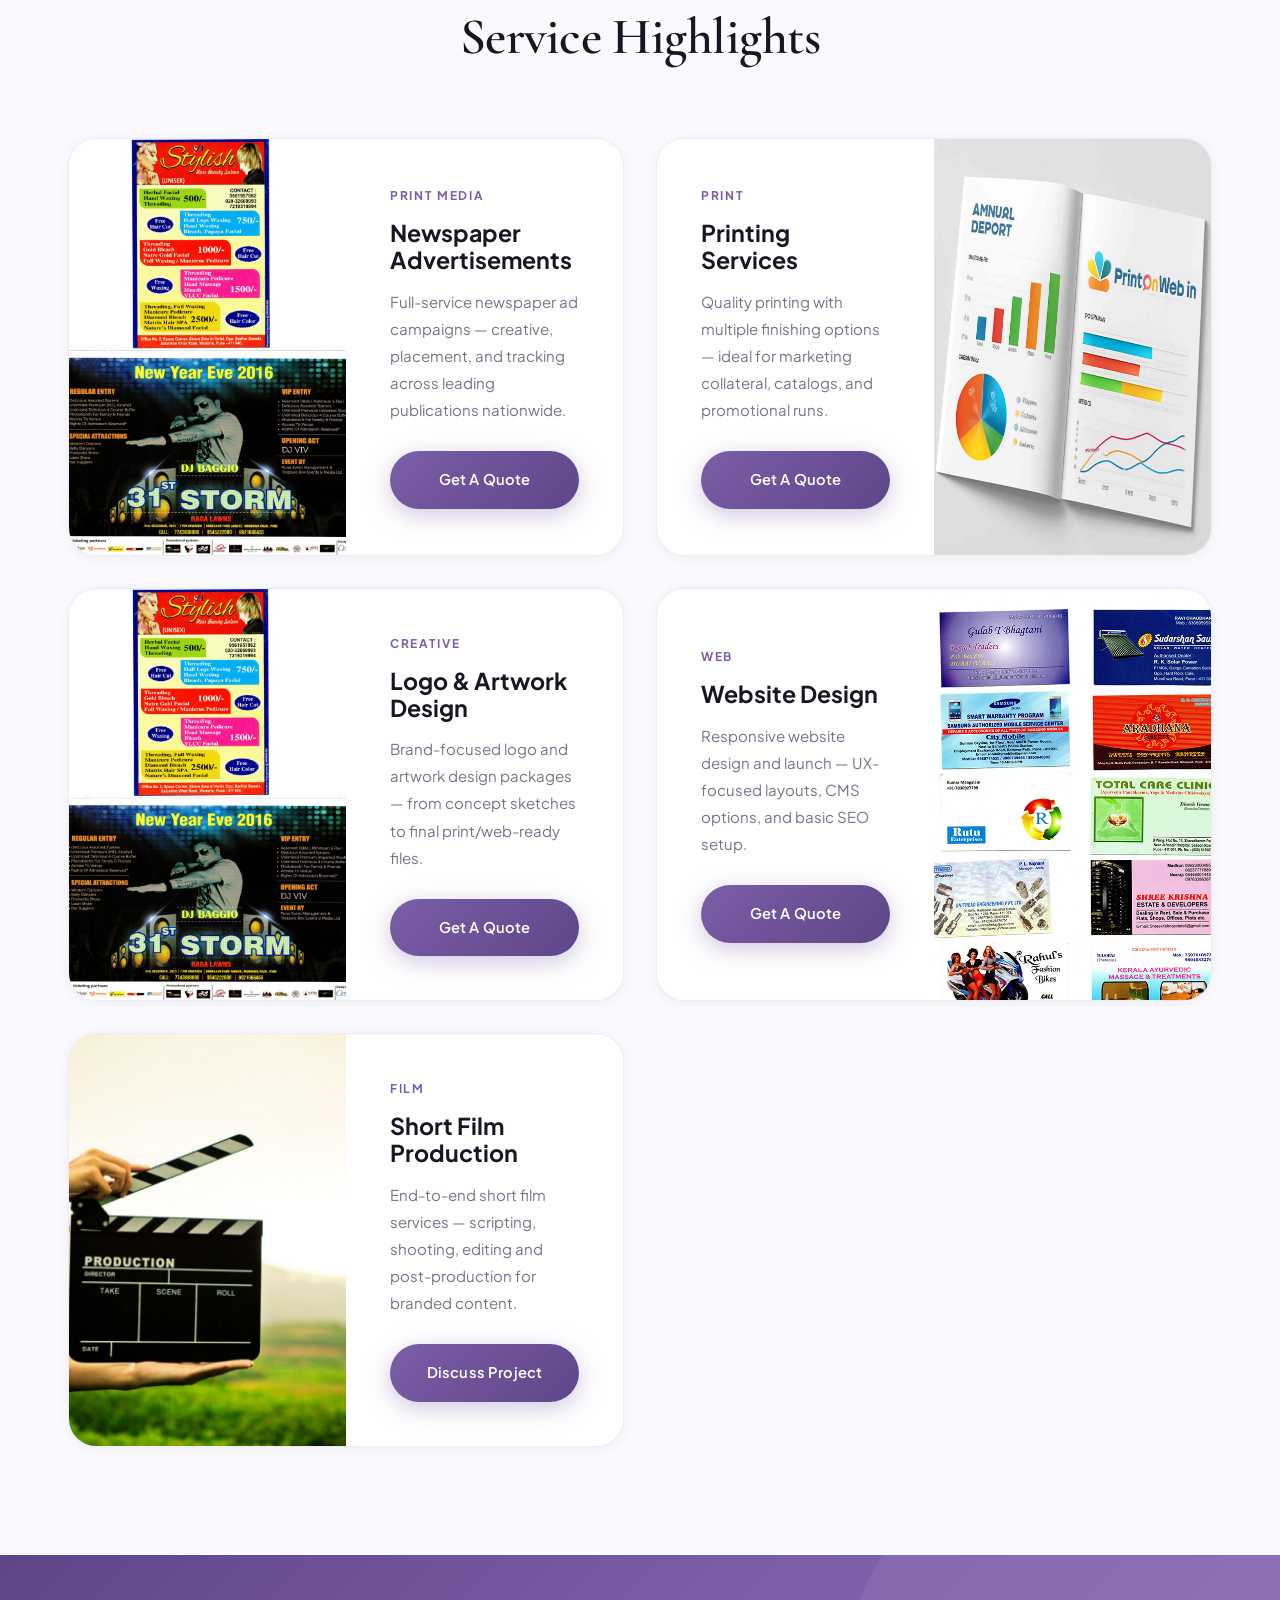
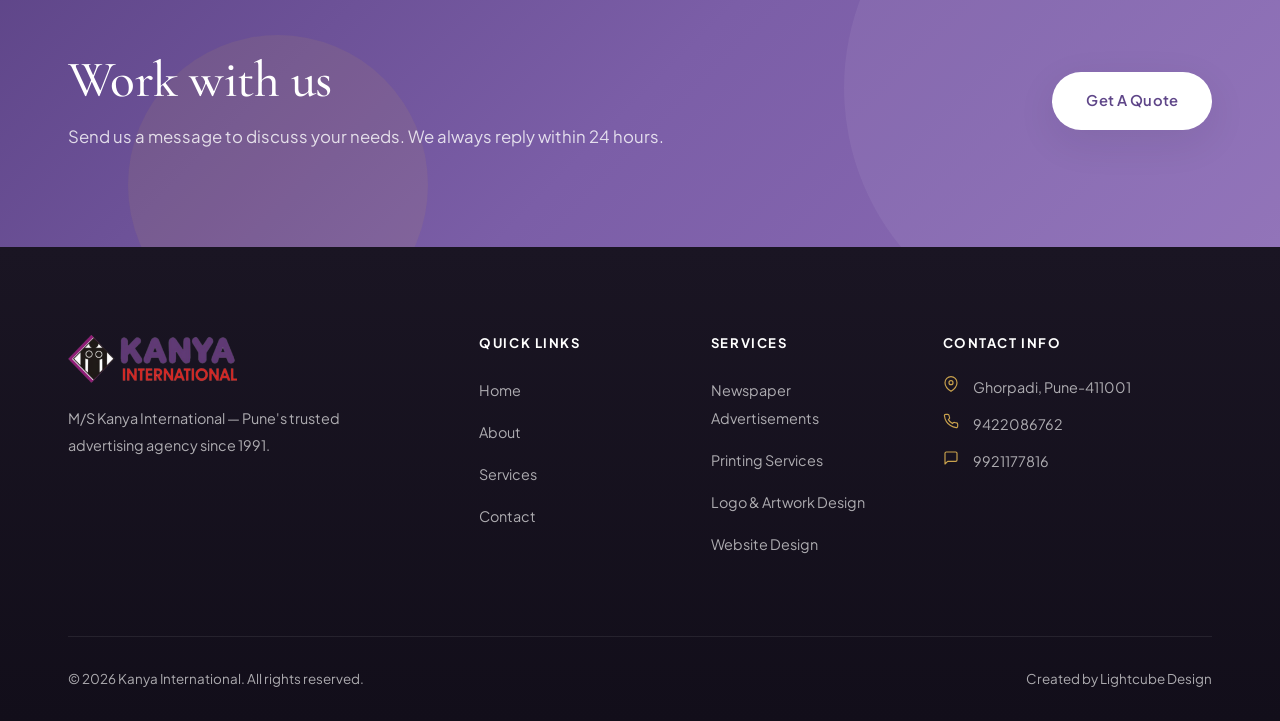
<file: services.html>
<!DOCTYPE html>
<html lang="en">
<head>
  <meta charset="UTF-8">
  <meta name="viewport" content="width=device-width, initial-scale=1.0">
  <title>Our Services — Kanya International</title>
  <meta name="description" content="Explore Kanya International's full range of advertising services — newspaper ads, digital marketing, photography, web design, event planning, and film production.">
  <link rel="preconnect" href="https://fonts.googleapis.com">
  <link rel="preconnect" href="https://fonts.gstatic.com" crossorigin>
  <link href="https://fonts.googleapis.com/css2?family=Cormorant+Garamond:ital,wght@0,400;0,500;0,600;0,700;1,400;1,500&family=Plus+Jakarta+Sans:wght@300;400;500;600;700&display=swap" rel="stylesheet">
  <link rel="stylesheet" href="css/style.css">
  <link rel="icon" href="assets/images/logo.png" type="image/png">
</head>
<body>

  <header class="header scrolled" id="header">
    <div class="container header-inner">
      <a href="index.html" class="logo">
        <img src="assets/images/logo.png" alt="Kanya International">
      </a>
      <nav class="nav" id="nav">
        <ul class="nav-links">
          <li><a href="index.html">Home</a></li>
          <li><a href="about.html">About</a></li>
          <li><a href="services.html" class="active">Services</a></li>
          <li><a href="contact.html">Contact</a></li>
        </ul>
      </nav>
      <div class="header-cta call-dropdown" id="callDropdown">
        <button type="button" class="btn btn-primary call-dropdown-toggle" aria-expanded="false" aria-haspopup="true" aria-label="Show phone numbers">
          <span data-icon="phone"></span>
          <span class="call-label">Call Us</span>
          <span class="call-chevron" data-icon="chevron"></span>
        </button>
        <div class="call-dropdown-menu" role="menu">
          <a href="tel:9422086762" class="call-option" role="menuitem">
            <span class="call-option-icon" data-icon="phone"></span>
            <span class="call-option-text">
              <strong>Customer Care</strong>
              <span>9422086762</span>
            </span>
          </a>
          <a href="https://wa.me/919921177816" class="call-option" role="menuitem" target="_blank" rel="noopener">
            <span class="call-option-icon whatsapp" data-icon="whatsapp"></span>
            <span class="call-option-text">
              <strong>WhatsApp</strong>
              <span>9921177816</span>
            </span>
          </a>
        </div>
      </div>
      <button class="mobile-toggle" id="mobileToggle" aria-label="Toggle menu">
        <span></span><span></span><span></span>
      </button>
    </div>
  </header>

  <section class="page-hero">
    <div class="container">
      <div class="breadcrumb">
        <a href="index.html">Home</a>
        <span class="separator">/</span>
        <span>Services</span>
      </div>
      <h1>Our Services</h1>
      <p>Comprehensive advertising solutions for every business need</p>
    </div>
  </section>

  <section class="services-page">
    <div class="container">
      <div class="section-header fade-up">
        <span class="section-label">What We Offer</span>
        <h2>Full-Service Advertising</h2>
        <p>From traditional print media to modern digital campaigns, we have the expertise to elevate your brand.</p>
      </div>

      <div class="services-grid" style="margin-bottom:80px">
        <div class="service-card fade-up">
          <div class="service-icon" data-icon="newspaper"></div>
          <h3>Newspaper Advertisements</h3>
          <p>Pan-India classified &amp; display ads with end-to-end placement and creative support.</p>
        </div>

        <div class="service-card fade-up">
          <div class="service-icon" data-icon="printer"></div>
          <h3>Printing Services</h3>
          <p>Offset and digital printing for brochures, flyers, posters, and large-run collateral with quality finishing.</p>
        </div>

        <div class="service-card fade-up">
          <div class="service-icon" data-icon="palette"></div>
          <h3>Logo &amp; Artwork Design</h3>
          <p>Brand identity, custom logos, and artwork tailored to your brand's voice and audience.</p>
        </div>

        <div class="service-card fade-up">
          <div class="service-icon" data-icon="globe"></div>
          <h3>Website Design</h3>
          <p>Responsive, SEO-friendly website design and launch to create a strong online presence.</p>
        </div>
        
        <div class="service-card fade-up">
          <div class="service-icon" data-icon="film"></div>
          <h3>Short Film Production</h3>
          <p>Concept-to-delivery short film production for commercials, brand stories and event highlights.</p>
        </div>
      </div>

      <div class="section-header fade-up">
        <span class="section-label">Featured Work</span>
        <h2>Service Highlights</h2>
      </div>

      <div class="service-detail-grid">
        <div class="service-detail-card fade-up">
          <div class="service-detail-image">
            <img src="assets/images/portfolio1.jpg" alt="Commercial Photography">
          </div>
          <div class="service-detail-content">
            <span class="price">Print Media</span>
            <h3>Newspaper Advertisements</h3>
            <p>Full-service newspaper ad campaigns — creative, placement, and tracking across leading publications nationwide.</p>
            <a href="contact.html" class="btn btn-primary">Get A Quote</a>
          </div>
        </div>

        <div class="service-detail-card fade-up">
          <div class="service-detail-image">
            <img src="assets/images/annual-printing-printonweb.jpg" alt="Printing Services">
          </div>
          <div class="service-detail-content">
            <span class="price">Print</span>
            <h3>Printing Services</h3>
            <p>Quality printing with multiple finishing options — ideal for marketing collateral, catalogs, and promotional runs.</p>
            <a href="contact.html" class="btn btn-primary">Get A Quote</a>
          </div>
        </div>

        <div class="service-detail-card fade-up">
          <div class="service-detail-image">
            <img src="assets/images/portfolio1.jpg" alt="Logo & Artwork Design">
          </div>
          <div class="service-detail-content">
            <span class="price">Creative</span>
            <h3>Logo &amp; Artwork Design</h3>
            <p>Brand-focused logo and artwork design packages — from concept sketches to final print/web-ready files.</p>
            <a href="contact.html" class="btn btn-primary">Get A Quote</a>
          </div>
        </div>

        <div class="service-detail-card fade-up">
          <div class="service-detail-image">
            <img src="assets/images/work3.jpg" alt="Website Design">
          </div>
          <div class="service-detail-content">
            <span class="price">Web</span>
            <h3>Website Design</h3>
            <p>Responsive website design and launch — UX-focused layouts, CMS options, and basic SEO setup.</p>
            <a href="contact.html" class="btn btn-primary">Get A Quote</a>
          </div>
        </div>

        <div class="service-detail-card fade-up">
          <div class="service-detail-image">
            <img src="assets/images/short-film.jpg" alt="Short Film Production">
          </div>
          <div class="service-detail-content">
            <span class="price">Film</span>
            <h3>Short Film Production</h3>
            <p>End-to-end short film services — scripting, shooting, editing and post-production for branded content.</p>
            <a href="contact.html" class="btn btn-primary">Discuss Project</a>
          </div>
        </div>
      </div>
    </div>
  </section>

  <section class="cta-banner">
    <div class="container cta-inner">
      <div>
        <h2>Work with us</h2>
        <p>Send us a message to discuss your needs. We always reply within 24 hours.</p>
      </div>
      <a href="contact.html" class="btn btn-white">Get A Quote</a>
    </div>
  </section>

  <footer class="footer">
    <div class="container">
      <div class="footer-grid">
        <div class="footer-brand">
          <img src="assets/images/logo.png" alt="Kanya International">
          <p>M/S Kanya International — Pune's trusted advertising agency since 1991.</p>
        </div>
        <div>
          <h4>Quick Links</h4>
          <ul class="footer-links">
            <li><a href="index.html">Home</a></li>
            <li><a href="about.html">About</a></li>
            <li><a href="services.html">Services</a></li>
            <li><a href="contact.html">Contact</a></li>
          </ul>
        </div>
        <div>
          <h4>Services</h4>
          <ul class="footer-links">
            <li><a href="services.html">Newspaper Advertisements</a></li>
            <li><a href="services.html">Printing Services</a></li>
            <li><a href="services.html">Logo &amp; Artwork Design</a></li>
            <li><a href="services.html">Website Design</a></li>
          </ul>
        </div>
        <div class="footer-contact">
          <h4>Contact Info</h4>
          <p><span data-icon="mapPin" class="icon icon-sm"></span> Ghorpadi, Pune-411001</p>
          <p><span data-icon="phone" class="icon icon-sm"></span> <a href="tel:9422086762">9422086762</a></p>
          <p><span data-icon="message" class="icon icon-sm"></span> <a href="https://wa.me/919921177816">9921177816</a></p>
        </div>
      </div>
      <div class="footer-bottom">
        <p>&copy; 2026 Kanya International. All rights reserved.</p>
        <div class="footer-credit-logo">
          <span class="footer-credit-text">Created by Lightcube Design</span>
        </div>
      </div>
    </div>
  </footer>

  <a href="tel:+919921177816" class="ad-float" data-ad-id="dental" aria-label="Dental clinic advertisement">
    <button class="ad-close" aria-label="Close advertisement">×</button>
    <div class="ad-float-image">
      <img src="assets/images/dentist-dental-care-social-media-banner-template_505751-7732.avif" alt="Bright Smile Dental Clinic">
    </div>
    <span class="ad-float-badge">Limited offer</span>
    <div class="ad-float-copy">
      <strong>Bright Smile Dental</strong>
      <small>Free consultation + 20% off</small>
    </div>
    <span class="ad-float-action">Call now</span>
  </a>
  <script src="js/icons.js"></script>
  <script src="js/main.js"></script>
</body>
</html>
</file>
<file: css/style.css>
/* ============================================
   Kanya International — Premium Redesign
   ============================================ */

:root {
  --color-primary: #7B5EA7;
  --color-primary-dark: #5E4588;
  --color-primary-light: #9B7EC4;
  --color-accent: #D4465A;
  --color-accent-soft: #E86B7A;
  --color-gold: #C9A24D;
  --color-gold-light: #E8C97A;
  --color-bg: #FAFAFE;
  --color-bg-soft: #F3F0FA;
  --color-bg-warm: #FDF8F6;
  --color-dark: #1A1523;
  --color-dark-soft: #2D2640;
  --color-text: #3D3650;
  --color-text-light: #7A7289;
  --color-white: #ffffff;
  --color-border: rgba(123, 94, 167, 0.12);

  --font-display: 'Cormorant Garamond', Georgia, serif;
  --font-body: 'Plus Jakarta Sans', system-ui, sans-serif;

  --shadow-sm: 0 2px 12px rgba(26, 21, 35, 0.05);
  --shadow-md: 0 12px 40px rgba(26, 21, 35, 0.08);
  --shadow-lg: 0 24px 64px rgba(26, 21, 35, 0.12);
  --shadow-glow: 0 8px 40px rgba(123, 94, 167, 0.25);
  --shadow-card: 0 4px 24px rgba(123, 94, 167, 0.08);

  --radius-sm: 10px;
  --radius-md: 18px;
  --radius-lg: 28px;
  --radius-full: 9999px;

  --transition: 0.35s cubic-bezier(0.4, 0, 0.2, 1);
  --header-height: 84px;
}

*, *::before, *::after { box-sizing: border-box; margin: 0; padding: 0; }

html { scroll-behavior: smooth; font-size: 16px; }

body {
  font-family: var(--font-body);
  color: var(--color-text);
  background: var(--color-bg);
  line-height: 1.75;
  overflow-x: hidden;
  -webkit-font-smoothing: antialiased;
}

img { max-width: 100%; height: auto; display: block; }
a { color: inherit; text-decoration: none; transition: color var(--transition); }
ul { list-style: none; }

.container {
  width: 100%;
  max-width: 1200px;
  margin: 0 auto;
  padding: 0 28px;
}

/* ---- Icons ---- */
.icon {
  display: inline-flex;
  align-items: center;
  justify-content: center;
  flex-shrink: 0;
}

.icon svg {
  width: 22px;
  height: 22px;
  stroke: currentColor;
  fill: none;
  stroke-width: 1.75;
  stroke-linecap: round;
  stroke-linejoin: round;
}

.icon-sm svg { width: 18px; height: 18px; }
.icon-lg svg { width: 28px; height: 28px; }

/* ---- Typography ---- */
h1, h2, h3, h4, h5 {
  font-family: var(--font-display);
  color: var(--color-dark);
  line-height: 1.15;
  font-weight: 600;
}

h1 { font-size: clamp(2.75rem, 5.5vw, 4.75rem); letter-spacing: -0.02em; }
h2 { font-size: clamp(2.1rem, 4vw, 3.25rem); letter-spacing: -0.01em; }
h3 { font-size: clamp(1.2rem, 2vw, 1.45rem); }

.section-label {
  display: inline-flex;
  align-items: center;
  gap: 10px;
  font-size: 0.75rem;
  font-weight: 700;
  text-transform: uppercase;
  letter-spacing: 0.18em;
  color: var(--color-primary);
  margin-bottom: 18px;
}

.section-label::before {
  content: '';
  width: 28px;
  height: 2px;
  background: linear-gradient(90deg, var(--color-primary), var(--color-gold));
  border-radius: 2px;
}

.section-header {
  text-align: center;
  max-width: 660px;
  margin: 0 auto 72px;
}

.section-header p {
  margin-top: 18px;
  color: var(--color-text-light);
  font-size: 1.08rem;
  line-height: 1.8;
}

/* ---- Buttons ---- */
.btn {
  display: inline-flex;
  align-items: center;
  justify-content: center;
  gap: 10px;
  padding: 16px 34px;
  font-family: var(--font-body);
  font-size: 0.92rem;
  font-weight: 600;
  border: none;
  border-radius: var(--radius-full);
  cursor: pointer;
  transition: all var(--transition);
  white-space: nowrap;
  letter-spacing: 0.01em;
}

.btn-primary {
  background: linear-gradient(135deg, var(--color-primary) 0%, var(--color-primary-dark) 100%);
  color: var(--color-white);
  box-shadow: 0 6px 24px rgba(123, 94, 167, 0.35);
}

.btn-primary:hover {
  transform: translateY(-3px);
  box-shadow: 0 12px 36px rgba(123, 94, 167, 0.45);
}

.btn-outline {
  background: transparent;
  color: var(--color-dark);
  border: 2px solid rgba(26, 21, 35, 0.15);
}

.btn-outline:hover {
  border-color: var(--color-primary);
  color: var(--color-primary);
  transform: translateY(-2px);
}

.btn-white {
  background: var(--color-white);
  color: var(--color-primary-dark);
  box-shadow: var(--shadow-md);
}

.btn-white:hover {
  transform: translateY(-3px);
  box-shadow: var(--shadow-lg);
}

.btn-ghost {
  background: rgba(255, 255, 255, 0.1);
  color: var(--color-white);
  backdrop-filter: blur(12px);
  border: 1px solid rgba(255, 255, 255, 0.25);
}

.btn-ghost:hover {
  background: rgba(255, 255, 255, 0.2);
  transform: translateY(-2px);
}

.btn-accent {
  background: linear-gradient(135deg, var(--color-accent) 0%, #B83A4E 100%);
  color: var(--color-white);
  box-shadow: 0 6px 24px rgba(212, 70, 90, 0.3);
}

.btn-accent:hover {
  transform: translateY(-3px);
  box-shadow: 0 12px 36px rgba(212, 70, 90, 0.4);
}

/* ---- Header ---- */
.header {
  position: fixed;
  top: 0;
  left: 0;
  right: 0;
  z-index: 1000;
  height: var(--header-height);
  transition: all var(--transition);
}

.header.scrolled {
  background: rgba(255, 255, 255, 0.92);
  backdrop-filter: blur(24px);
  box-shadow: 0 1px 0 var(--color-border), var(--shadow-sm);
}

.header-inner {
  display: flex;
  align-items: center;
  justify-content: space-between;
  height: var(--header-height);
  gap: 16px;
}

.logo img {
  height: 52px;
  width: auto;
}

.nav { display: flex; align-items: center; gap: 40px; }

.nav-links {
  display: flex;
  align-items: center;
  gap: 40px;
}

.header:not(.scrolled) .nav-links a {
  color: rgba(255, 255, 255, 0.9);
}

.header:not(.scrolled) .nav-links a:hover,
.header:not(.scrolled) .nav-links a.active {
  color: var(--color-white);
}

.header:not(.scrolled) .mobile-toggle span {
  background: var(--color-white);
}

.header:not(.scrolled) .logo img {
  filter: brightness(0) invert(1);
}

.page-hero ~ * .header,
.header.scrolled .logo img {
  filter: none;
}

.header.scrolled .nav-links a {
  color: var(--color-text);
}

.nav-links a {
  font-size: 0.88rem;
  font-weight: 600;
  position: relative;
  padding: 6px 0;
  letter-spacing: 0.02em;
}

.nav-links a::after {
  content: '';
  position: absolute;
  bottom: 0;
  left: 50%;
  transform: translateX(-50%);
  width: 0;
  height: 2px;
  background: linear-gradient(90deg, var(--color-primary), var(--color-gold));
  border-radius: 2px;
  transition: width var(--transition);
}

.nav-links a:hover::after,
.nav-links a.active::after { width: 100%; }

.nav-links a:hover,
.nav-links a.active { color: var(--color-primary); }

.header-cta { position: relative; }

.call-dropdown-toggle {
  gap: 8px;
  cursor: pointer;
}

.call-dropdown-toggle .call-chevron {
  display: inline-flex;
  transition: transform var(--transition);
}

.call-dropdown-toggle .call-chevron svg {
  width: 16px;
  height: 16px;
}

.call-dropdown.open .call-dropdown-toggle .call-chevron {
  transform: rotate(180deg);
}

.call-dropdown-menu {
  position: absolute;
  top: calc(100% + 12px);
  right: 0;
  min-width: 260px;
  background: var(--color-white);
  border-radius: var(--radius-md);
  box-shadow: var(--shadow-lg);
  border: 1px solid var(--color-border);
  padding: 8px;
  opacity: 0;
  visibility: hidden;
  transform: translateY(-8px);
  transition: all var(--transition);
  z-index: 1001;
}

.call-dropdown.open .call-dropdown-menu {
  opacity: 1;
  visibility: visible;
  transform: translateY(0);
}

.call-dropdown-menu::before {
  content: '';
  position: absolute;
  top: -6px;
  right: 28px;
  width: 12px;
  height: 12px;
  background: var(--color-white);
  border-left: 1px solid var(--color-border);
  border-top: 1px solid var(--color-border);
  transform: rotate(45deg);
}

.call-option {
  display: flex;
  align-items: center;
  gap: 14px;
  padding: 14px 16px;
  border-radius: var(--radius-sm);
  transition: all var(--transition);
}

.call-option:hover {
  background: var(--color-bg-soft);
}

.call-option-icon {
  width: 44px;
  height: 44px;
  border-radius: 50%;
  display: flex;
  align-items: center;
  justify-content: center;
  background: linear-gradient(135deg, var(--color-bg-soft), var(--color-white));
  color: var(--color-primary);
  border: 1px solid var(--color-border);
  flex-shrink: 0;
}

.call-option-icon.whatsapp {
  background: #e8faf0;
  color: #25d366;
  border-color: rgba(37, 211, 102, 0.2);
}

.call-option-icon svg {
  width: 20px;
  height: 20px;
}

.call-option-icon.whatsapp svg {
  fill: currentColor;
  stroke: none;
}

.call-option-text {
  display: flex;
  flex-direction: column;
  gap: 2px;
}

.call-option-text strong {
  font-size: 0.72rem;
  font-weight: 700;
  text-transform: uppercase;
  letter-spacing: 0.08em;
  color: var(--color-text-light);
  font-family: var(--font-body);
}

.call-option-text span {
  font-size: 1rem;
  font-weight: 700;
  color: var(--color-dark);
}

.header-cta .btn { padding: 12px 22px; font-size: 0.82rem; }

.mobile-toggle {
  display: none;
  flex-direction: column;
  gap: 6px;
  background: none;
  border: none;
  cursor: pointer;
  padding: 8px;
}

.mobile-toggle span {
  display: block;
  width: 24px;
  height: 2px;
  background: var(--color-dark);
  transition: all var(--transition);
  border-radius: 2px;
}

.mobile-toggle.active span:nth-child(1) { transform: rotate(45deg) translate(5px, 6px); }
.mobile-toggle.active span:nth-child(2) { opacity: 0; }
.mobile-toggle.active span:nth-child(3) { transform: rotate(-45deg) translate(5px, -6px); }

/* ---- Hero ---- */
.hero {
  position: relative;
  min-height: 100vh;
  display: flex;
  align-items: center;
  overflow: hidden;
}

.hero-bg {
  position: absolute;
  inset: 0;
  z-index: 0;
}

.hero-bg img {
  width: 100%;
  height: 100%;
  object-fit: cover;
  transform: scale(1.05);
}

.hero-overlay {
  position: absolute;
  inset: 0;
  background:
    linear-gradient(105deg, rgba(26, 21, 35, 0.92) 0%, rgba(45, 38, 64, 0.78) 45%, rgba(94, 69, 136, 0.55) 100%);
}

.hero-overlay::after {
  content: '';
  position: absolute;
  bottom: -30%;
  right: -10%;
  width: 600px;
  height: 600px;
  background: radial-gradient(circle, rgba(201, 162, 77, 0.15) 0%, transparent 70%);
  border-radius: 50%;
}

.hero-content {
  position: relative;
  z-index: 1;
  padding: calc(var(--header-height) + 72px) 0 96px;
  max-width: 780px;
}

.hero-badge {
  display: inline-flex;
  align-items: center;
  gap: 10px;
  padding: 10px 22px;
  background: rgba(255, 255, 255, 0.08);
  backdrop-filter: blur(16px);
  border: 1px solid rgba(255, 255, 255, 0.15);
  border-radius: var(--radius-full);
  color: rgba(255, 255, 255, 0.95);
  font-size: 0.82rem;
  font-weight: 600;
  letter-spacing: 0.04em;
  margin-bottom: 32px;
}

.hero-badge .dot {
  width: 8px;
  height: 8px;
  background: var(--color-gold);
  border-radius: 50%;
  box-shadow: 0 0 12px var(--color-gold);
  animation: pulse 2.5s infinite;
}

@keyframes pulse {
  0%, 100% { opacity: 1; transform: scale(1); }
  50% { opacity: 0.6; transform: scale(0.9); }
}

.hero h1 {
  color: var(--color-white);
  margin-bottom: 28px;
  font-weight: 500;
}

.hero h1 em {
  font-style: italic;
  background: linear-gradient(135deg, var(--color-gold-light), var(--color-gold));
  -webkit-background-clip: text;
  -webkit-text-fill-color: transparent;
  background-clip: text;
}

.hero-text {
  color: rgba(255, 255, 255, 0.8);
  font-size: 1.12rem;
  margin-bottom: 44px;
  max-width: 560px;
  line-height: 1.85;
}

.hero-actions { display: flex; flex-wrap: wrap; gap: 16px; }

.hero-stats {
  display: flex;
  gap: 56px;
  margin-top: 72px;
  padding-top: 44px;
  border-top: 1px solid rgba(255, 255, 255, 0.12);
}

.hero-stat strong {
  display: block;
  font-family: var(--font-display);
  font-size: 2.75rem;
  color: var(--color-white);
  line-height: 1;
  font-weight: 600;
}

.hero-stat strong span {
  font-size: 1.5rem;
  color: var(--color-gold);
}

.hero-stat > span {
  font-size: 0.82rem;
  color: rgba(255, 255, 255, 0.6);
  margin-top: 6px;
  display: block;
  font-weight: 500;
  letter-spacing: 0.03em;
}

/* ---- Trust Bar ---- */
.trust-bar {
  background: var(--color-white);
  border-bottom: 1px solid var(--color-border);
  padding: 28px 0;
}

.trust-items {
  display: flex;
  align-items: center;
  justify-content: center;
  gap: 48px;
  flex-wrap: wrap;
}

.trust-item {
  display: flex;
  align-items: center;
  gap: 12px;
  font-size: 0.88rem;
  font-weight: 600;
  color: var(--color-text);
}

.trust-item .icon {
  width: 42px;
  height: 42px;
  background: var(--color-bg-soft);
  border-radius: var(--radius-sm);
  color: var(--color-primary);
}

/* ---- About ---- */
.about {
  padding: 128px 0;
  background: var(--color-white);
  position: relative;
}

.about::before {
  content: '';
  position: absolute;
  top: 0;
  left: 0;
  right: 0;
  height: 1px;
  background: linear-gradient(90deg, transparent, var(--color-border), transparent);
}

.about-grid {
  display: grid;
  grid-template-columns: 1fr 1fr;
  gap: 88px;
  align-items: center;
}

.about-image { position: relative; }

.about-image img {
  border-radius: var(--radius-lg);
  box-shadow: var(--shadow-lg);
}

.about-image::before {
  content: '';
  position: absolute;
  top: -16px;
  left: -16px;
  width: 100%;
  height: 100%;
  border: 2px solid transparent;
  border-image: linear-gradient(135deg, var(--color-primary), var(--color-gold)) 1;
  border-radius: var(--radius-lg);
  z-index: -1;
}

.about-experience {
  position: absolute;
  bottom: -28px;
  right: -28px;
  background: linear-gradient(135deg, var(--color-primary), var(--color-primary-dark));
  color: var(--color-white);
  padding: 32px 40px;
  border-radius: var(--radius-md);
  box-shadow: var(--shadow-glow);
  text-align: center;
}

.about-experience strong {
  display: block;
  font-family: var(--font-display);
  font-size: 3.25rem;
  color: var(--color-white);
  line-height: 1;
}

.about-experience span {
  font-size: 0.82rem;
  opacity: 0.9;
  font-weight: 500;
  letter-spacing: 0.05em;
  text-transform: uppercase;
}

.about-content h2 { margin-bottom: 28px; }
.about-content p { margin-bottom: 18px; color: var(--color-text-light); }

.about-features {
  display: grid;
  grid-template-columns: 1fr 1fr;
  gap: 20px;
  margin: 36px 0;
}

.about-feature {
  display: flex;
  align-items: flex-start;
  gap: 14px;
  padding: 18px;
  background: var(--color-bg);
  border-radius: var(--radius-md);
  border: 1px solid var(--color-border);
  transition: all var(--transition);
}

.about-feature:hover {
  border-color: var(--color-primary-light);
  box-shadow: var(--shadow-card);
  transform: translateY(-2px);
}

.about-feature-icon {
  width: 46px;
  height: 46px;
  background: linear-gradient(135deg, var(--color-bg-soft), var(--color-white));
  border-radius: var(--radius-sm);
  display: flex;
  align-items: center;
  justify-content: center;
  color: var(--color-primary);
  flex-shrink: 0;
  border: 1px solid var(--color-border);
}

.about-feature h4 {
  font-family: var(--font-body);
  font-size: 0.92rem;
  font-weight: 700;
  margin-bottom: 3px;
  color: var(--color-dark);
}

.about-feature p { font-size: 0.82rem; margin: 0; color: var(--color-text-light); }

/* ---- Services ---- */
.services {
  padding: 128px 0;
  background: linear-gradient(180deg, var(--color-bg) 0%, var(--color-bg-soft) 100%);
  position: relative;
}

.services-grid {
  display: grid;
  grid-template-columns: repeat(3, 1fr);
  gap: 28px;
}

.service-card {
  background: var(--color-white);
  border-radius: var(--radius-lg);
  padding: 40px 32px;
  border: 1px solid var(--color-border);
  transition: all var(--transition);
  position: relative;
  overflow: hidden;
}

.service-card::after {
  content: '';
  position: absolute;
  top: 0;
  left: 0;
  right: 0;
  height: 3px;
  background: linear-gradient(90deg, var(--color-primary), var(--color-gold));
  opacity: 0;
  transition: opacity var(--transition);
}

.service-card:hover {
  transform: translateY(-10px);
  box-shadow: var(--shadow-lg);
  border-color: transparent;
}

.service-card:hover::after { opacity: 1; }

.service-icon {
  width: 60px;
  height: 60px;
  background: linear-gradient(135deg, var(--color-bg-soft) 0%, rgba(123, 94, 167, 0.08) 100%);
  border-radius: var(--radius-md);
  display: flex;
  align-items: center;
  justify-content: center;
  color: var(--color-primary);
  margin-bottom: 26px;
  border: 1px solid var(--color-border);
}

.service-card h3 { margin-bottom: 14px; font-family: var(--font-body); font-weight: 700; }
.service-card p { color: var(--color-text-light); font-size: 0.93rem; margin-bottom: 22px; line-height: 1.75; }

.service-link {
  display: inline-flex;
  align-items: center;
  gap: 8px;
  color: var(--color-primary);
  font-weight: 700;
  font-size: 0.88rem;
}

.service-link:hover { gap: 12px; color: var(--color-primary-dark); }

/* ---- Portfolio ---- */
.portfolio {
  padding: 128px 0;
  background: var(--color-dark);
  color: var(--color-white);
  position: relative;
  overflow: hidden;
}

.portfolio::before {
  content: '';
  position: absolute;
  top: -200px;
  left: -200px;
  width: 500px;
  height: 500px;
  background: radial-gradient(circle, rgba(123, 94, 167, 0.2) 0%, transparent 70%);
}

.portfolio .section-label { color: var(--color-gold); }
.portfolio .section-label::before { background: linear-gradient(90deg, var(--color-gold), var(--color-accent-soft)); }
.portfolio .section-header h2 { color: var(--color-white); }
.portfolio .section-header p { color: rgba(255, 255, 255, 0.55); }

.portfolio-grid {
  display: grid;
  grid-template-columns: repeat(3, 1fr);
  gap: 22px;
}

.portfolio-item {
  position: relative;
  border-radius: var(--radius-md);
  overflow: hidden;
  aspect-ratio: 4/5;
  cursor: pointer;
}

.portfolio-item img {
  width: 100%;
  height: 100%;
  object-fit: cover;
  transition: transform 0.7s cubic-bezier(0.4, 0, 0.2, 1);
}

.portfolio-overlay {
  position: absolute;
  inset: 0;
  background: linear-gradient(to top, rgba(26, 21, 35, 0.92) 0%, rgba(26, 21, 35, 0.2) 50%, transparent 100%);
  display: flex;
  flex-direction: column;
  justify-content: flex-end;
  padding: 30px;
  opacity: 0;
  transition: opacity var(--transition);
}

.portfolio-item:hover img { transform: scale(1.1); }
.portfolio-item:hover .portfolio-overlay { opacity: 1; }

.portfolio-overlay h3 { color: var(--color-white); font-size: 1.2rem; margin-bottom: 6px; font-family: var(--font-body); font-weight: 700; }
.portfolio-overlay p { color: rgba(255, 255, 255, 0.65); font-size: 0.85rem; }

.portfolio-tag {
  display: inline-block;
  padding: 5px 14px;
  background: rgba(201, 162, 77, 0.25);
  color: var(--color-gold-light);
  font-size: 0.72rem;
  font-weight: 700;
  text-transform: uppercase;
  letter-spacing: 0.1em;
  border-radius: var(--radius-full);
  margin-bottom: 12px;
  width: fit-content;
}

/* ---- Testimonials ---- */
.testimonials {
  padding: 128px 0;
  background: var(--color-white);
}

.testimonial-card {
  max-width: 820px;
  margin: 0 auto;
  text-align: center;
  padding: 72px 56px;
  background: linear-gradient(135deg, var(--color-bg) 0%, var(--color-bg-soft) 100%);
  border-radius: var(--radius-lg);
  position: relative;
  border: 1px solid var(--color-border);
}

.testimonial-quote {
  font-family: var(--font-display);
  font-size: 5rem;
  background: linear-gradient(135deg, var(--color-primary-light), var(--color-gold));
  -webkit-background-clip: text;
  -webkit-text-fill-color: transparent;
  background-clip: text;
  opacity: 0.35;
  line-height: 1;
  position: absolute;
  top: 24px;
  left: 48px;
}

.testimonial-card blockquote {
  font-family: var(--font-display);
  font-size: clamp(1.3rem, 2.5vw, 1.85rem);
  color: var(--color-dark);
  font-style: italic;
  line-height: 1.65;
  margin-bottom: 36px;
  position: relative;
  z-index: 1;
  font-weight: 500;
}

.testimonial-author {
  display: flex;
  align-items: center;
  justify-content: center;
  gap: 18px;
}

.testimonial-avatar {
  width: 58px;
  height: 58px;
  border-radius: 50%;
  background: linear-gradient(135deg, var(--color-primary), var(--color-accent));
  display: flex;
  align-items: center;
  justify-content: center;
  color: var(--color-white);
  font-weight: 700;
  font-size: 1.1rem;
  box-shadow: var(--shadow-card);
}

.testimonial-info strong {
  display: block;
  font-family: var(--font-body);
  font-size: 1rem;
  color: var(--color-dark);
  font-weight: 700;
}

.testimonial-info span { font-size: 0.85rem; color: var(--color-text-light); }

.testimonial-stars {
  display: flex;
  justify-content: center;
  gap: 4px;
  margin-bottom: 28px;
  color: var(--color-gold);
  font-size: 1.1rem;
  letter-spacing: 2px;
}

/* ---- CTA ---- */
.cta-banner {
  padding: 96px 0;
  background: linear-gradient(135deg, var(--color-primary-dark) 0%, var(--color-primary) 50%, #8B6BB5 100%);
  position: relative;
  overflow: hidden;
}

.cta-banner::before {
  content: '';
  position: absolute;
  top: -40%;
  right: -5%;
  width: 500px;
  height: 500px;
  background: rgba(255, 255, 255, 0.06);
  border-radius: 50%;
}

.cta-banner::after {
  content: '';
  position: absolute;
  bottom: -30%;
  left: 10%;
  width: 300px;
  height: 300px;
  background: rgba(201, 162, 77, 0.1);
  border-radius: 50%;
}

.cta-inner {
  display: flex;
  align-items: center;
  justify-content: space-between;
  gap: 48px;
  position: relative;
  z-index: 1;
}

.cta-inner h2 { color: var(--color-white); max-width: 520px; font-weight: 500; }
.cta-inner p { color: rgba(255, 255, 255, 0.8); margin-top: 12px; font-size: 1.05rem; }

/* ---- Contact ---- */
.contact {
  padding: 128px 0;
  background: var(--color-bg);
}

.contact-grid {
  display: grid;
  grid-template-columns: 1fr 1.15fr;
  gap: 72px;
}

.contact-info h2 { margin-bottom: 18px; }
.contact-info > p { color: var(--color-text-light); margin-bottom: 44px; font-size: 1.05rem; }

.contact-details { display: flex; flex-direction: column; gap: 24px; }

.contact-item {
  display: flex;
  align-items: flex-start;
  gap: 18px;
  padding: 22px;
  background: var(--color-white);
  border-radius: var(--radius-md);
  border: 1px solid var(--color-border);
  transition: all var(--transition);
}

.contact-item:hover {
  border-color: var(--color-primary-light);
  box-shadow: var(--shadow-card);
  transform: translateX(4px);
}

.contact-item-icon {
  width: 50px;
  height: 50px;
  background: linear-gradient(135deg, var(--color-bg-soft), var(--color-white));
  border-radius: var(--radius-sm);
  display: flex;
  align-items: center;
  justify-content: center;
  color: var(--color-primary);
  flex-shrink: 0;
  border: 1px solid var(--color-border);
}

/* WhatsApp variant for contact icon */
.contact-item-icon.whatsapp {
  background: #25d366;
  color: #fff;
  border-color: rgba(37, 211, 102, 0.18);
  box-shadow: 0 8px 28px rgba(37, 211, 102, 0.08);
}
.contact-item-icon.whatsapp svg { fill: currentColor; stroke: none; width: 22px; height: 22px; }

.contact-item h4 {
  font-family: var(--font-body);
  font-size: 0.75rem;
  font-weight: 700;
  text-transform: uppercase;
  letter-spacing: 0.1em;
  color: var(--color-text-light);
  margin-bottom: 6px;
}

.contact-item p, .contact-item a {
  font-size: 0.98rem;
  color: var(--color-dark);
  font-weight: 600;
  line-height: 1.6;
}

.contact-item a:hover { color: var(--color-primary); }

.contact-form {
  background: var(--color-white);
  padding: 52px;
  border-radius: var(--radius-lg);
  box-shadow: var(--shadow-md);
  border: 1px solid var(--color-border);
}

.form-group { margin-bottom: 24px; }

.form-group label {
  display: block;
  font-size: 0.82rem;
  font-weight: 700;
  color: var(--color-dark);
  margin-bottom: 8px;
  letter-spacing: 0.02em;
}

.form-group input,
.form-group textarea,
.form-group select {
  width: 100%;
  padding: 15px 18px;
  font-family: var(--font-body);
  font-size: 0.95rem;
  border: 2px solid var(--color-border);
  border-radius: var(--radius-sm);
  background: var(--color-bg);
  color: var(--color-dark);
  transition: all var(--transition);
}

.form-group input:focus,
.form-group textarea:focus,
.form-group select:focus {
  outline: none;
  border-color: var(--color-primary);
  background: var(--color-white);
  box-shadow: 0 0 0 4px rgba(123, 94, 167, 0.1);
}

.form-group textarea { resize: vertical; min-height: 140px; }
.form-row { display: grid; grid-template-columns: 1fr 1fr; gap: 20px; }

/* ---- Page Hero ---- */
.page-hero {
  padding: calc(var(--header-height) + 88px) 0 88px;
  background: linear-gradient(135deg, var(--color-dark) 0%, var(--color-dark-soft) 60%, var(--color-primary-dark) 100%);
  text-align: center;
  position: relative;
  overflow: hidden;
}

.page-hero::before {
  content: '';
  position: absolute;
  top: -100px;
  right: -100px;
  width: 400px;
  height: 400px;
  background: radial-gradient(circle, rgba(123, 94, 167, 0.35) 0%, transparent 70%);
}

.page-hero::after {
  content: '';
  position: absolute;
  bottom: 0;
  left: 0;
  right: 0;
  height: 1px;
  background: linear-gradient(90deg, transparent, rgba(201, 162, 77, 0.4), transparent);
}

.page-hero h1 { color: var(--color-white); position: relative; z-index: 1; font-weight: 500; }
.page-hero p { color: rgba(255, 255, 255, 0.65); font-size: 1.12rem; margin-top: 18px; position: relative; z-index: 1; }

.breadcrumb {
  display: flex;
  align-items: center;
  justify-content: center;
  gap: 10px;
  margin-bottom: 28px;
  font-size: 0.82rem;
  color: rgba(255, 255, 255, 0.45);
  position: relative;
  z-index: 1;
  font-weight: 500;
}

.breadcrumb a:hover { color: var(--color-gold-light); }
.breadcrumb .separator { color: rgba(255, 255, 255, 0.25); }

/* ---- Services Page ---- */
.services-page { padding: 108px 0; }

.service-detail-grid {
  display: grid;
  grid-template-columns: repeat(2, 1fr);
  gap: 32px;
}

.service-detail-card {
  display: grid;
  grid-template-columns: 1fr 1fr;
  background: var(--color-white);
  border-radius: var(--radius-lg);
  overflow: hidden;
  box-shadow: var(--shadow-sm);
  border: 1px solid var(--color-border);
  transition: all var(--transition);
}

.service-detail-card:hover {
  box-shadow: var(--shadow-lg);
  transform: translateY(-6px);
}

.service-detail-card:nth-child(even) { direction: rtl; }
.service-detail-card:nth-child(even) > * { direction: ltr; }

.service-detail-image { overflow: hidden; }

.service-detail-image img {
  width: 100%;
  height: 100%;
  object-fit: cover;
  transition: transform 0.7s ease;
}

.service-detail-card:hover .service-detail-image img { transform: scale(1.06); }

.service-detail-content {
  padding: 44px;
  display: flex;
  flex-direction: column;
  justify-content: center;
}

.service-detail-content .price {
  font-size: 0.75rem;
  font-weight: 700;
  color: var(--color-primary);
  text-transform: uppercase;
  letter-spacing: 0.14em;
  margin-bottom: 14px;
}

.service-detail-content h3 { margin-bottom: 14px; font-family: var(--font-body); font-weight: 700; }
.service-detail-content p { color: var(--color-text-light); font-size: 0.94rem; margin-bottom: 28px; line-height: 1.8; }

/* ---- About Page ---- */
.about-page { padding: 108px 0; }

.about-story {
  display: grid;
  grid-template-columns: 1fr 1fr;
  gap: 88px;
  align-items: center;
  margin-bottom: 108px;
}

.values-grid {
  display: grid;
  grid-template-columns: repeat(4, 1fr);
  gap: 24px;
}

.value-card {
  text-align: center;
  padding: 44px 28px;
  background: var(--color-white);
  border-radius: var(--radius-md);
  border: 1px solid var(--color-border);
  transition: all var(--transition);
}

.value-card:hover {
  transform: translateY(-6px);
  box-shadow: var(--shadow-md);
  border-color: var(--color-primary-light);
}

.value-icon {
  width: 56px;
  height: 56px;
  margin: 0 auto 20px;
  background: linear-gradient(135deg, var(--color-bg-soft), var(--color-white));
  border-radius: var(--radius-md);
  display: flex;
  align-items: center;
  justify-content: center;
  color: var(--color-primary);
  border: 1px solid var(--color-border);
}

.value-card h3 { margin-bottom: 10px; font-size: 1.05rem; font-family: var(--font-body); font-weight: 700; }
.value-card p { font-size: 0.86rem; color: var(--color-text-light); line-height: 1.7; }

/* ---- Footer ---- */
.footer {
  background: linear-gradient(180deg, var(--color-dark) 0%, #120E1A 100%);
  color: rgba(255, 255, 255, 0.65);
  padding: 88px 0 0;
}

.footer-grid {
  display: grid;
  grid-template-columns: 2fr 1fr 1fr 1.5fr;
  gap: 52px;
  padding-bottom: 64px;
  border-bottom: 1px solid rgba(255, 255, 255, 0.08);
}

.footer-brand img {
  height: 48px;
  margin-bottom: 22px;
}

.footer-brand p {
  font-size: 0.9rem;
  line-height: 1.85;
  max-width: 320px;
}

.footer h4 {
  color: var(--color-white);
  font-family: var(--font-body);
  font-size: 0.82rem;
  font-weight: 700;
  text-transform: uppercase;
  letter-spacing: 0.12em;
  margin-bottom: 26px;
}

.footer-links li { margin-bottom: 14px; }
.footer-links a { font-size: 0.9rem; transition: all var(--transition); }
.footer-links a:hover { color: var(--color-gold-light); padding-left: 4px; }

.footer-contact p {
  font-size: 0.9rem;
  margin-bottom: 14px;
  display: flex;
  align-items: flex-start;
  gap: 10px;
  line-height: 1.6;
}

.footer-contact .icon {
  display: inline-flex;
  vertical-align: middle;
  margin-right: 4px;
  color: var(--color-gold);
}

.footer-contact .icon svg {
  width: 16px;
  height: 16px;
}

.footer-bottom {
  display: flex;
  align-items: center;
  justify-content: space-between;
  gap: 16px;
  padding: 30px 0;
  font-size: 0.84rem;
}

.footer-credit-logo {
  display: inline-flex;
  align-items: center;
  gap: 8px;
  margin-left: auto;
}

.footer-credit-text {
  font-size: 0.84rem;
  color: rgba(255, 255, 255, 0.65);
}

.ad-float {
  position: fixed;
  right: 48px;
  bottom: 48px;
  z-index: 2200;
  display: flex;
  flex-direction: column;
  align-items: stretch;
  gap: 0;
  padding: 0;
  background: #fff;
  color: #003d6b;
  border-radius: 18px;
  box-shadow: 0 22px 80px rgba(0, 61, 107, 0.18), 0 8px 22px rgba(0, 0, 0, 0.08);
  text-decoration: none;
  transition: transform var(--transition), box-shadow var(--transition), opacity var(--transition);
  width: clamp(240px, 20vw, 360px);
  max-width: 92vw;
  overflow: visible;
  border: 1px solid rgba(0, 102, 153, 0.08);
}

.ad-float-image {
  width: 100%;
  height: 200px;
  overflow: hidden;
  display: block;
  background: linear-gradient(135deg, #0066a1 0%, #00527a 100%);
  position: relative;
}

.ad-float-image img {
  width: 100%;
  height: 100%;
  object-fit: cover;
  transition: transform var(--transition);
}

.ad-float:hover .ad-float-image img {
  transform: scale(1.04);
}

.ad-float::before { display: none; }

/* Close button for floating ads */
.ad-close {
  position: absolute;
  top: -18px;
  right: -18px;
  left: auto;
  width: 44px;
  height: 44px;
  border-radius: 50%;
  background: #fff;
  color: #003d6b;
  border: 2px solid rgba(0,102,153,0.08);
  display: inline-flex;
  align-items: center;
  justify-content: center;
  font-size: 20px;
  line-height: 1;
  cursor: pointer;
  z-index: 99999;
  box-shadow: 0 10px 30px rgba(0,0,0,0.18);
}

.ad-close:hover { transform: scale(1.06); }

/* Closing animation */
.ad-float.closing {
  opacity: 0;
  transform: translateY(12px) scale(0.98);
  transition: opacity 0.36s ease, transform 0.36s ease;
  pointer-events: none;
}


/* Container to stack multiple floating banners without overlap */
.ad-float-wrap {
  position: fixed;
  right: 24px;
  bottom: 24px;
  z-index: 1200;
  display: flex;
  flex-direction: column-reverse; /* place the first banner at the bottom */
  gap: 12px;
  align-items: flex-end;
  pointer-events: none; /* allow clicks to pass to inner ad anchors */
  max-height: calc(100vh - 48px);
  overflow: hidden;
}

/* Left-side wrapper mirrors the right one */
.ad-float-wrap-left {
  position: fixed;
  left: 24px;
  bottom: 24px;
  z-index: 1200;
  display: flex;
  flex-direction: column-reverse;
  gap: 12px;
  align-items: flex-start;
  pointer-events: none;
  max-height: calc(100vh - 48px);
  overflow: hidden;
}

.ad-float-wrap .ad-float {
  position: relative;
  pointer-events: auto;
}

.ad-float-wrap-left .ad-float {
  position: relative;
  pointer-events: auto;
}

/* Compact default state: smaller banners */
.ad-float {
  /* keep responsive rules from earlier but ensure desktop size is primary */
  transform-origin: right center;
}

.ad-float .ad-float-image { height: 96px; }
.ad-float .ad-float-copy strong { font-size: 1rem; }
.ad-float .ad-float-copy small { display: none; }
.ad-float .ad-float-action { display: inline-flex; }

.ad-float .ad-float-action {
  justify-content: center;
  align-items: center;
  width: calc(100% - 28px);
  margin: 12px 14px 18px 14px;
  padding: 12px 14px;
  border-radius: 12px;
  background: linear-gradient(135deg, #0066a1, #004a75);
  color: #fff;
  font-weight: 700;
  letter-spacing: 0.02em;
  box-shadow: 0 8px 28px rgba(0, 76, 133, 0.18);
  text-decoration: none;
}

.ad-float .ad-float-action:hover { transform: translateY(-2px); }

/* Expand on hover / focus for desktop */
@media (hover: hover) and (min-width: 600px) {
  .ad-float { transition: transform 0.22s cubic-bezier(.2,.9,.2,1), box-shadow 0.2s ease; }
  .ad-float:hover, .ad-float:focus-within {
    transform: scale(1.12) translateY(-6px);
    z-index: 1300;
    box-shadow: 0 20px 60px rgba(0, 61, 107, 0.25), 0 8px 24px rgba(0,0,0,0.08);
  }
  .ad-float:hover .ad-float-image, .ad-float:focus-within .ad-float-image {
    height: 150px;
  }
  .ad-float:hover .ad-float-copy small, .ad-float:focus-within .ad-float-copy small { display: block; }
  .ad-float:hover .ad-float-action, .ad-float:focus-within .ad-float-action { display: inline-flex; }
}

/* Compact promo variant for stacked layout */
.ad-float.ad-promo {
  min-width: 120px;
  width: 120px;
  border-radius: 16px;
  overflow: hidden;
  display: flex;
  flex-direction: column;
  align-items: center;
}

.ad-float.ad-promo .ad-float-image { height: 86px; }
.ad-float.ad-promo .ad-float-badge { margin: 8px 8px 6px 8px; padding: 6px 10px; font-size: 0.7rem; }
.ad-float.ad-promo .ad-float-copy { padding: 0 8px 10px 8px; text-align:center; }
.ad-float.ad-promo .ad-float-action { display:none; }


.ad-float-badge {
  display: inline-flex;
  align-items: center;
  justify-content: center;
  padding: 7px 14px;
  border-radius: 20px;
  background: linear-gradient(135deg, #ffc800, #ffb700);
  color: #003d6b;
  font-size: 0.72rem;
  font-weight: 800;
  text-transform: uppercase;
  letter-spacing: 0.14em;
  margin: 14px 14px 6px 14px;
  box-shadow: 0 4px 12px rgba(255, 200, 0, 0.25);
}

.ad-float-copy {
  display: flex;
  flex-direction: column;
  gap: 5px;
  padding: 0 14px 2px 14px;
}

.ad-float-copy strong {
  font-size: 1.18rem;
  font-weight: 800;
  line-height: 1.25;
  color: #003d6b;
  letter-spacing: -0.01em;
}

.ad-float-copy small {
  display: block;
  font-size: 0.8rem;
  color: #666b7f;
  font-weight: 500;
  line-height: 1.3;
}

.ad-float-action {
  display: inline-flex;
  align-items: center;
  justify-content: center;
  width: calc(100% - 28px);
  margin: 10px 14px 14px 14px;
  padding: 13px 0;
  border-radius: 24px;
  background: linear-gradient(135deg, #0066a1, #00527a);
  color: #fff;
  font-size: 0.88rem;
  font-weight: 800;
  text-align: center;
  letter-spacing: 0.02em;
  box-shadow: 0 6px 20px rgba(0, 102, 161, 0.3);
  transition: all var(--transition);
}

.ad-float:hover .ad-float-action {
  background: linear-gradient(135deg, #0052a3, #003d6b);
  box-shadow: 0 8px 28px rgba(0, 102, 161, 0.35);
}

.ad-float:hover {
  transform: translateY(-4px);
  box-shadow: 0 16px 56px rgba(0, 61, 107, 0.22), 0 6px 16px rgba(0, 61, 107, 0.14);
}

.ad-float {
  animation: none;
}

/* Disable float wobble for compact promos to keep them stable */
.ad-float.ad-promo {
  animation: none;
}

/* Avoid overlapping the WhatsApp float on wider screens */
@media (min-width: 600px) {
  .ad-float-wrap { right: 96px; }
}

/* --- Banner visual polish overrides --- */
.ad-float-wrap .ad-float {
  min-width: 200px !important;
  width: 200px !important;
  border-radius: 20px !important;
  box-sizing: border-box;
  overflow: hidden;
}

.ad-float-wrap .ad-float .ad-float-image {
  height: 120px !important;
  border-top-left-radius: inherit;
  border-top-right-radius: inherit;
}

.ad-float-wrap .ad-float .ad-float-image img {
  width: 100%;
  height: 100%;
  object-fit: cover;
  object-position: center center;
  display: block;
  transition: transform 0.35s ease;
}

.ad-float-wrap .ad-float .ad-float-copy {
  padding: 12px 14px 14px 14px !important;
}

/* move close button to top-right for better visual balance */
.ad-float-wrap .ad-float .ad-close {
  top: 10px;
  right: 10px;
  left: auto;
}

/* left banner: position close on top-left */
.ad-float-wrap-left .ad-float.left .ad-close {
  top: 10px;
  left: 10px;
  right: auto;
}

/* left close override: place outside card for symmetry */
.ad-float-wrap-left .ad-float.left .ad-close {
  top: -18px;
  left: -18px;
}

.ad-float.ad-promo {
  min-width: 140px !important;
  width: 140px !important;
  padding-bottom: 8px;
}

@media (hover: hover) and (min-width: 600px) {
  .ad-float.ad-promo:hover { transform: scale(1.08) translateY(-4px); }
  .ad-float.ad-promo:hover .ad-float-copy small { display: block; font-size: 0.78rem; }
}

@media (max-width: 700px) {
  .ad-float.ad-promo { display: none !important; }
  .ad-float-wrap { right: 16px; bottom: 16px; }
  .ad-float-wrap-left { left: 16px; bottom: 16px; }

/* Left-side ad variant */
.ad-float.ad-left {
  right: auto;
  left: 48px;
  transform-origin: left center;
}

.ad-float.ad-left .ad-close {
  right: auto;
  left: -18px;
}

@media (max-width: 720px) {
  /* hide left-side duplicate on narrow viewports to avoid overlap */
  .ad-float.ad-left { display: none; }
}

/* Ensure symmetrical compact state and outward expansion */
.ad-float {
  position: fixed;
  bottom: 28px;
  right: 28px; /* default: right-side */
  width: 72px;
  height: 72px;
  padding: 8px;
  display: flex;
  align-items: center;
  gap: 10px;
  border-radius: 14px;
  overflow: visible;
  transition: width 0.32s cubic-bezier(.2,.9,.2,1), transform 0.28s ease, box-shadow 0.28s ease;
  transform-origin: right center;
  z-index: 2200;
}

.ad-float .ad-float-copy,
.ad-float .ad-float-action {
  display: none;
}

/* Right ad expands to the right (stays anchored at right edge) */
.ad-float:hover,
.ad-float:focus-within { width: 320px; box-shadow: 0 30px 80px rgba(0,0,0,0.18); }
.ad-float:hover .ad-float-copy,
.ad-float:focus-within .ad-float-copy,
.ad-float:hover .ad-float-action,
.ad-float:focus-within .ad-float-action { display: flex; }

/* Left variant mirrors: anchor to left edge and expand leftwards */
.ad-float.ad-left { left: 28px; right: auto; transform-origin: left center; }
.ad-float.ad-left:hover,
.ad-float.ad-left:focus-within { width: 320px; }

/* Reduce size if viewport is too narrow to avoid overlap */
@media (max-width: 1100px) {
  .ad-float:hover, .ad-float.ad-left:hover { width: 260px; }
}

@media (max-width: 720px) {
  .ad-float { right: 14px; bottom: 14px; }
  .ad-float.ad-left { display: none; }
}
}

/* Hide left banner on smaller screens to avoid clutter */
@media (max-width: 900px) {
  .ad-float-wrap-left { display: none; }
}

@keyframes float-banner-pro {
  0%, 100% {
    transform: translateY(0px);
  }
  50% {
    transform: translateY(-6px);
  }
}

@media (max-width: 480px) {
  .ad-float-wrap { right: 12px; bottom: 12px; }
  .ad-float-image { height: 110px; }
  .ad-float { min-width: 220px; width: 220px; }
}

@media (max-width: 900px) {
  .ad-float {
    right: 16px;
    bottom: 90px;
    width: min(320px, 86vw);
  }

  .ad-float-image {
    height: 160px;
  }

  .ad-float-copy strong {
    font-size: 1.08rem;
  }
}

/* Final overrides: ensure left/right ads do not overlap and respect mirror */
.ad-float { right: 28px !important; left: auto !important; }
.ad-float.ad-left { left: 28px !important; right: auto !important; transform-origin: left center !important; }
.ad-float { margin: 0 !important; }
.ad-float.ad-left .ad-close { left: -18px !important; right: auto !important; }

/* If both ads present, nudge them slightly apart vertically to avoid pixel overlap */
.ad-float[data-ad-id="dental"] { bottom: 28px !important; }
.ad-float[data-ad-id="dental-left"] { bottom: 28px !important; }

@media (max-width: 720px) {
  .ad-float.ad-left { display: none !important; }
}


/* ---- Animations ---- */
.fade-up {
  opacity: 0;
  transform: translateY(32px);
  transition: opacity 0.8s ease, transform 0.8s ease;
}

.fade-up.visible { opacity: 1; transform: translateY(0); }
.fade-up:nth-child(2) { transition-delay: 0.1s; }
.fade-up:nth-child(3) { transition-delay: 0.2s; }
.fade-up:nth-child(4) { transition-delay: 0.3s; }
.fade-up:nth-child(5) { transition-delay: 0.4s; }
.fade-up:nth-child(6) { transition-delay: 0.5s; }

/* ---- WhatsApp ---- */
/* WhatsApp float removed */

/* ---- Map ---- */
.map-wrap {
  border-radius: var(--radius-lg);
  overflow: hidden;
  box-shadow: var(--shadow-md);
  border: 1px solid var(--color-border);
}

/* ---- Responsive ---- */
@media (max-width: 1024px) {
  .services-grid, .portfolio-grid { grid-template-columns: repeat(2, 1fr); }
  .footer-grid { grid-template-columns: 1fr 1fr; }
  .values-grid { grid-template-columns: repeat(2, 1fr); }
  .service-detail-grid { grid-template-columns: 1fr; }
}

@media (max-width: 768px) {
  .nav-links { display: none; }
  .mobile-toggle { display: flex; }

  .header-cta .call-label { display: none; }

  .header-cta .call-dropdown-toggle {
    width: 46px;
    height: 46px;
    padding: 0;
    border-radius: 50%;
  }

  .header-cta .call-dropdown-toggle .call-chevron { display: none; }

  .call-dropdown-menu {
    right: -8px;
    min-width: 240px;
  }

  .nav.active .nav-links {
    display: flex;
    flex-direction: column;
    position: fixed;
    top: var(--header-height);
    left: 0;
    right: 0;
    background: var(--color-white);
    padding: 36px;
    gap: 28px;
    box-shadow: var(--shadow-lg);
    z-index: 999;
  }

  .about-grid, .about-story, .contact-grid { grid-template-columns: 1fr; gap: 52px; }
  .about-features { grid-template-columns: 1fr; }
  .services-grid, .portfolio-grid { grid-template-columns: 1fr; }
  .hero-stats { gap: 36px; flex-wrap: wrap; }
  .cta-inner { flex-direction: column; text-align: center; }
  .footer-grid { grid-template-columns: 1fr; gap: 36px; }
  .footer-bottom { flex-direction: column; gap: 18px; text-align: center; }
  .form-row { grid-template-columns: 1fr; }
  .service-detail-card { grid-template-columns: 1fr; }
  .service-detail-card:nth-child(even) { direction: ltr; }
  .values-grid { grid-template-columns: 1fr; }
  .contact-form { padding: 36px 28px; }
  .about-experience { right: 16px; bottom: -16px; padding: 22px 30px; }
  .about-experience strong { font-size: 2.25rem; }
  .trust-items { gap: 24px; }
  .testimonial-card { padding: 48px 28px; }
}
</file>
